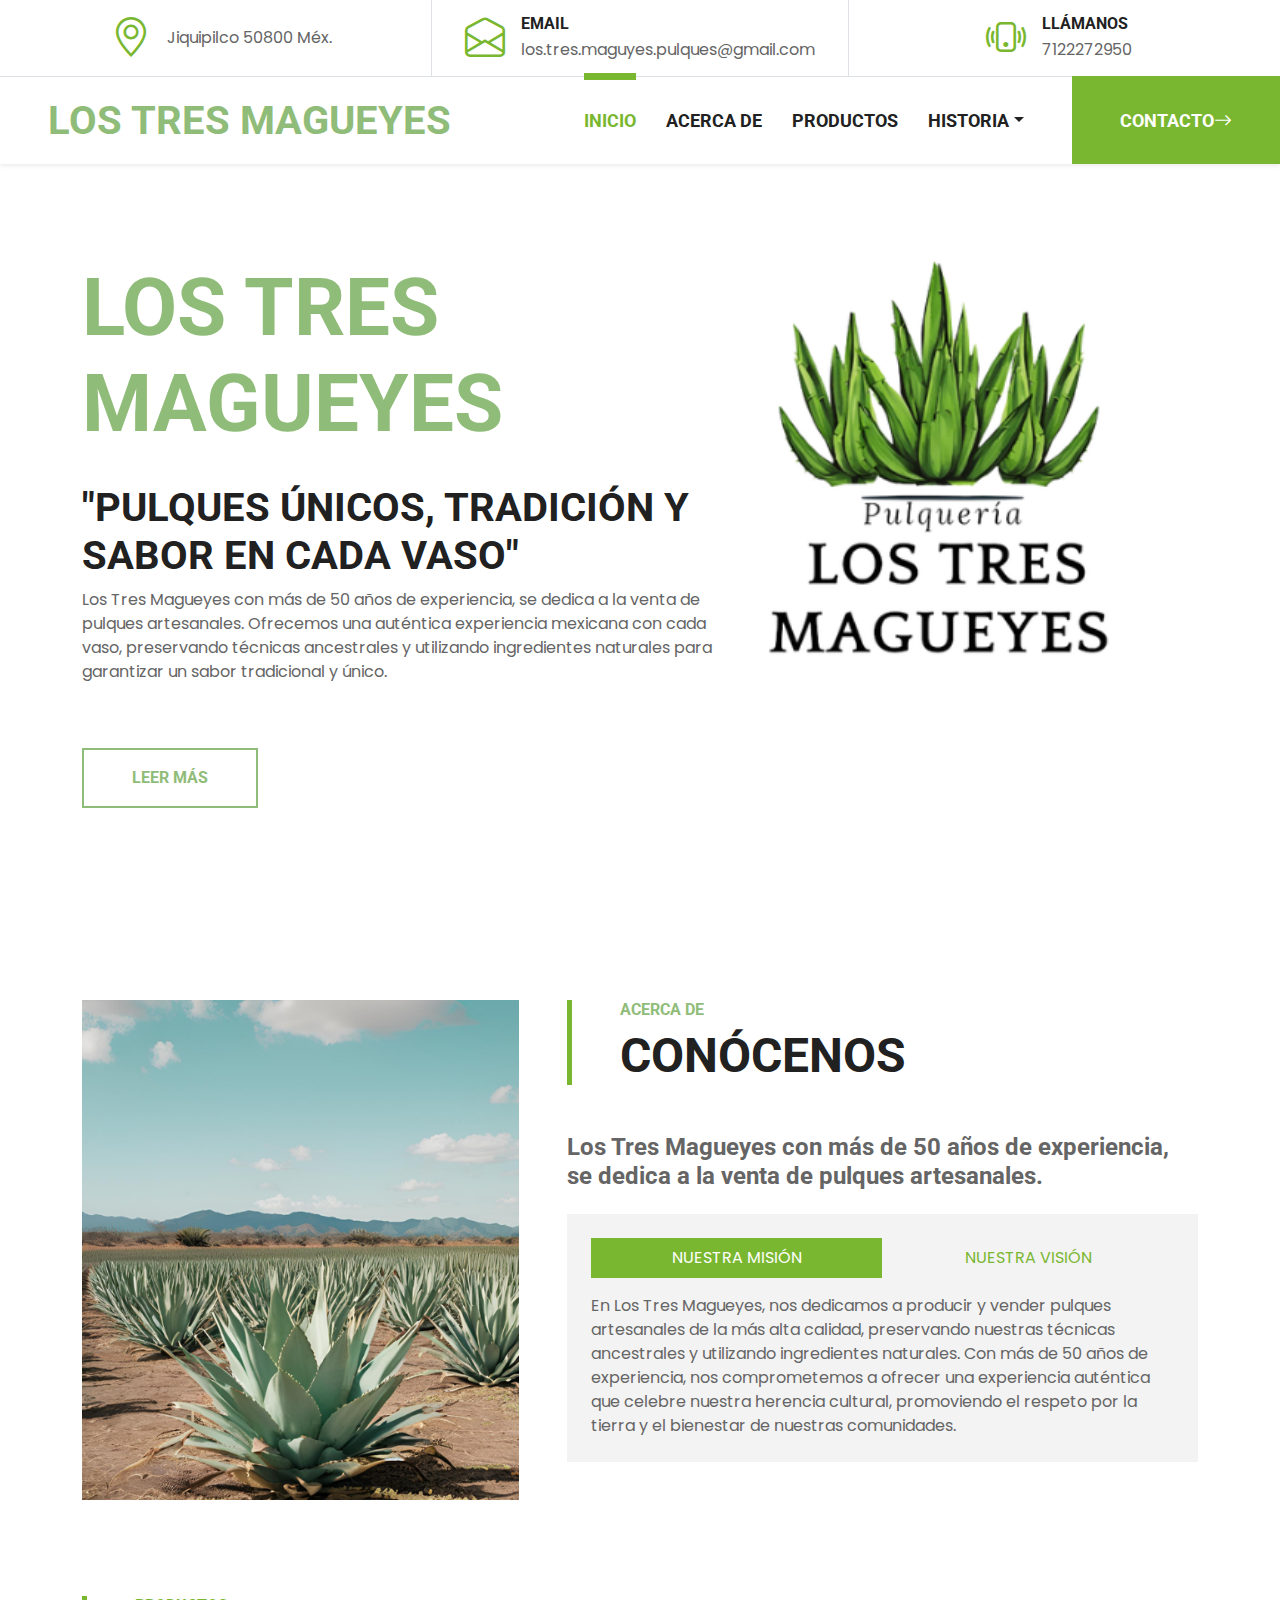
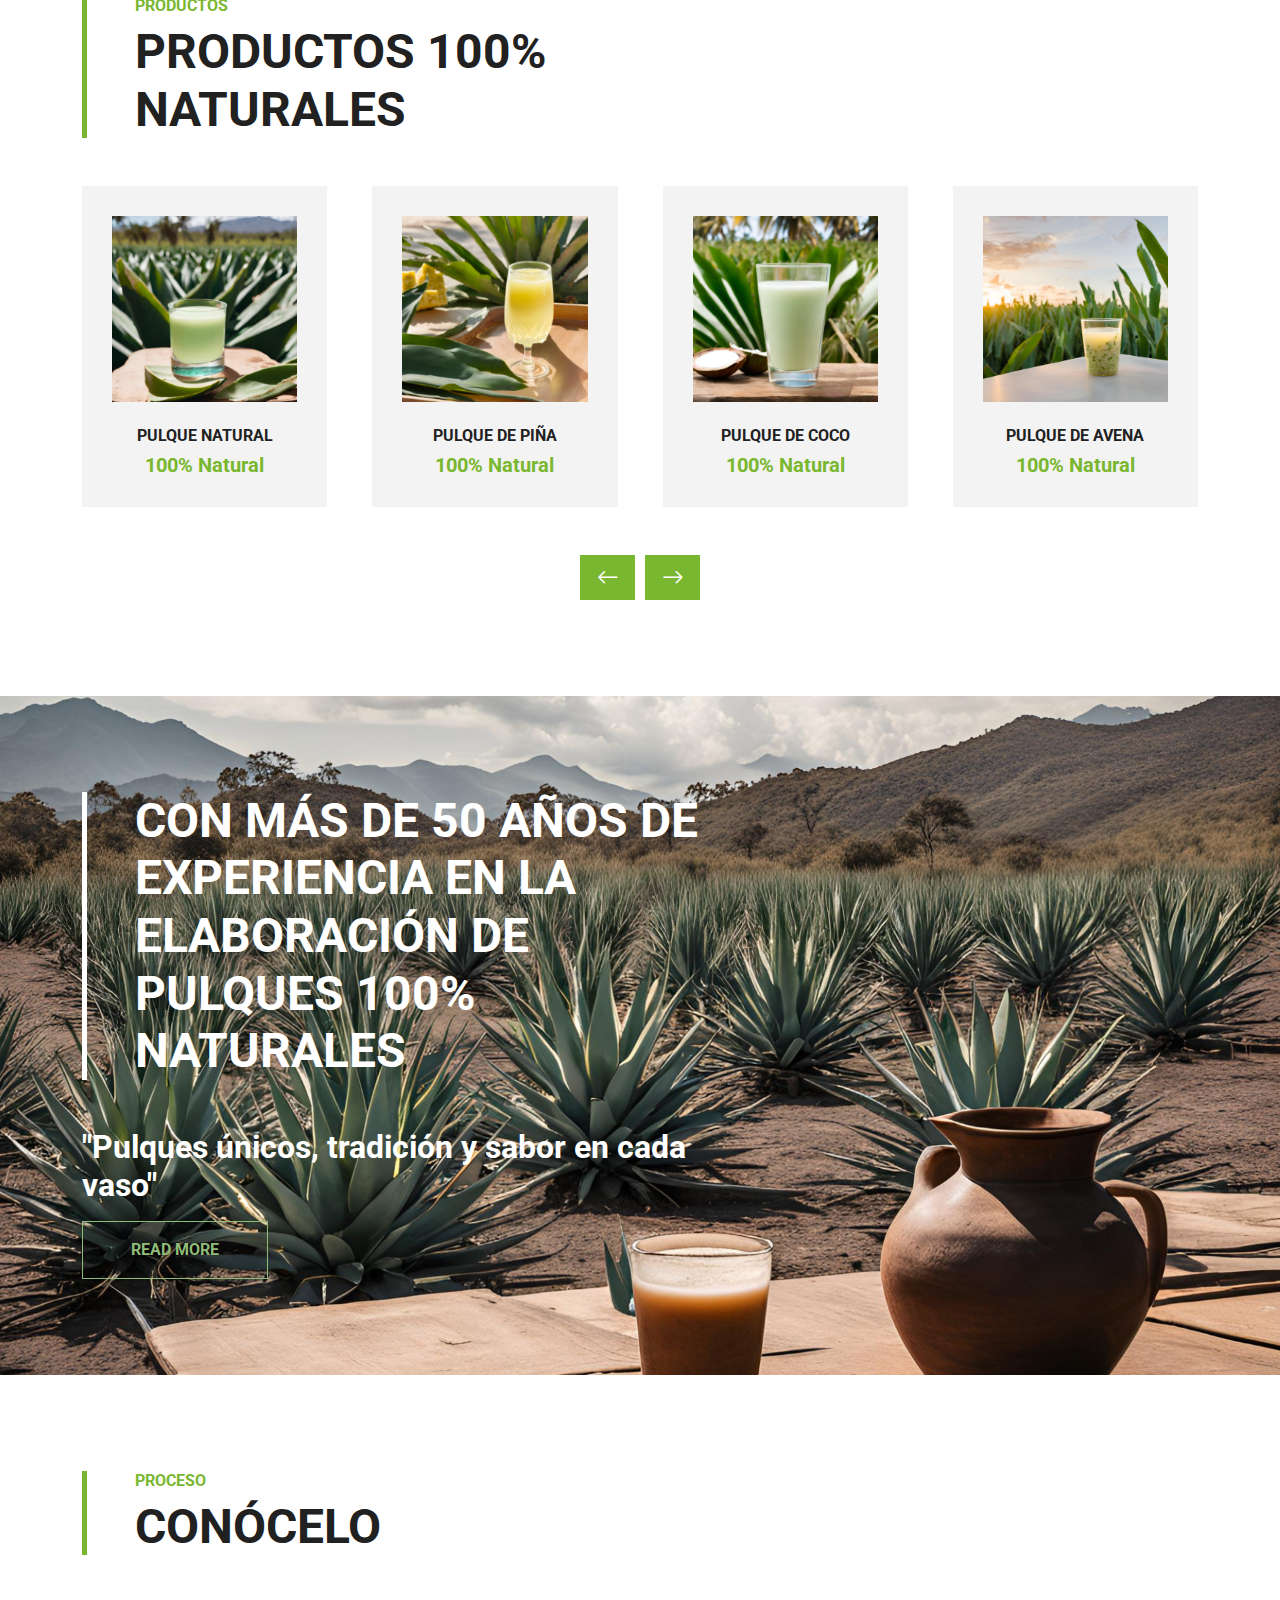
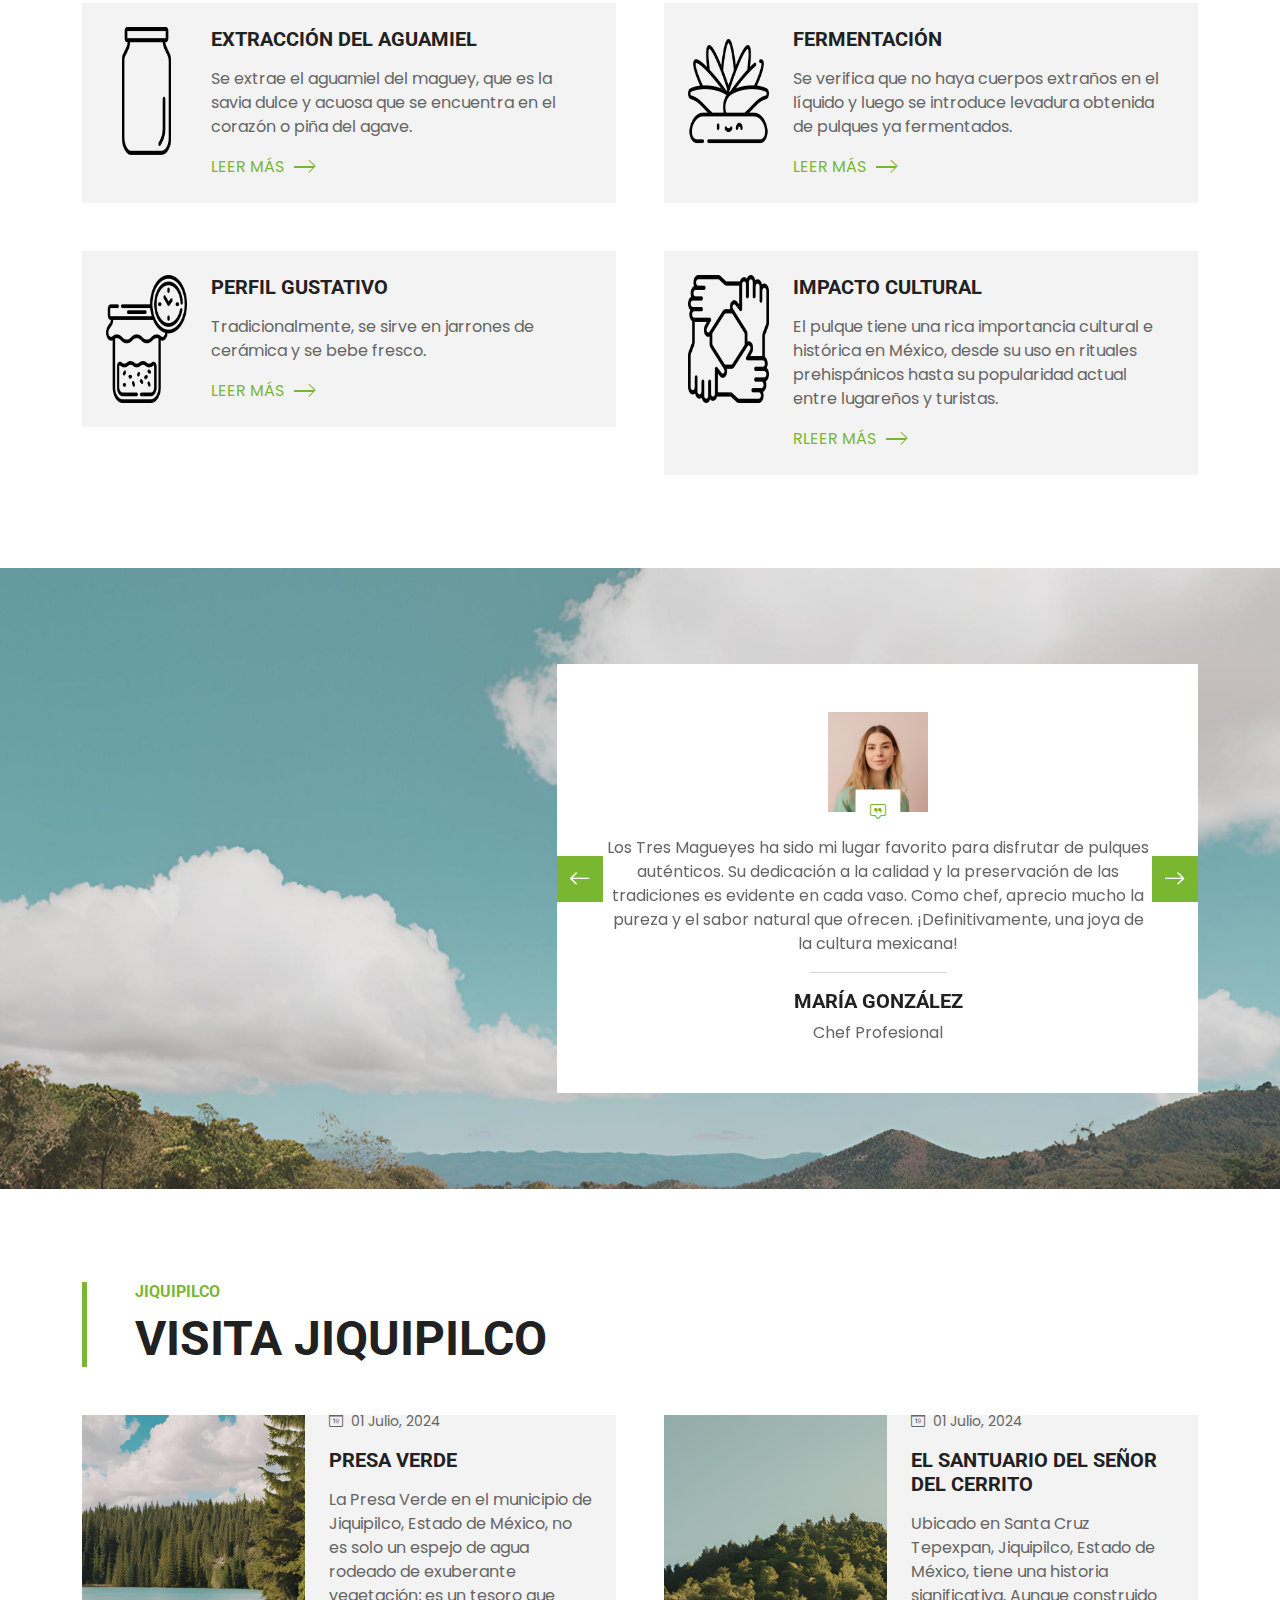
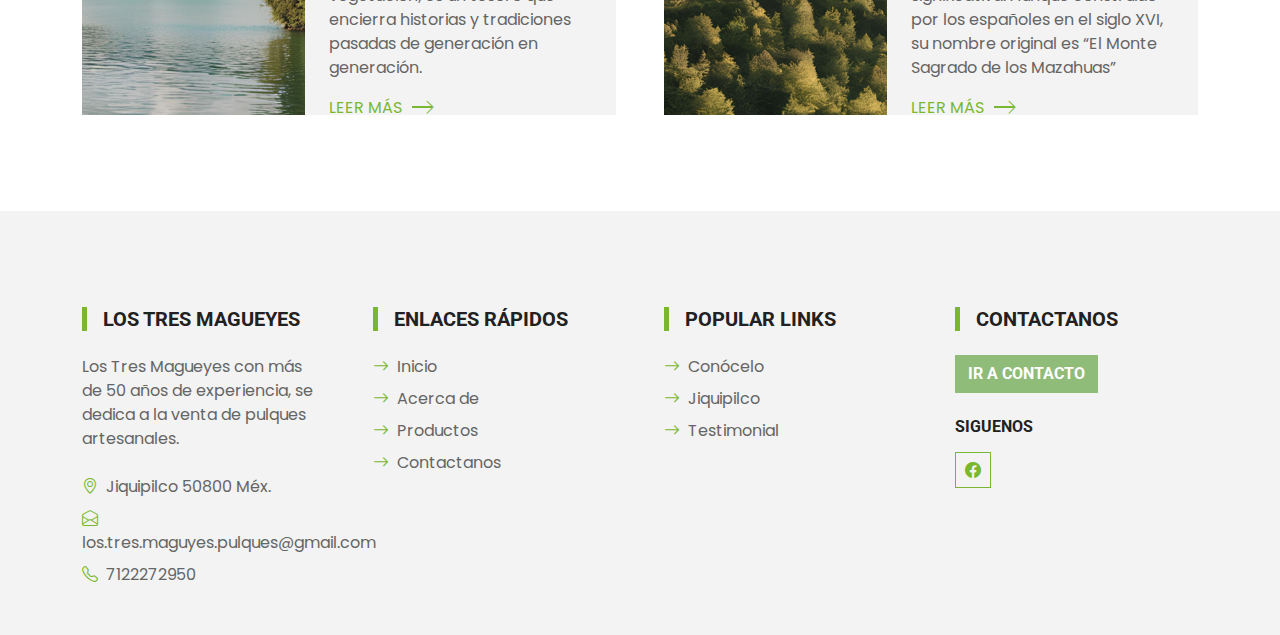
<file: index.html>
<!DOCTYPE html>
<html lang="en">

<head>
    <meta charset="utf-8">
    <title>Los tres Magueyes (Inicio)</title>
    <meta content="width=device-width, initial-scale=1.0" name="viewport">
    <meta content="Free HTML Templates" name="keywords">
    <meta content="Free HTML Templates" name="description">

    <!-- Favicon -->
    <link href="img/favicon.ico" rel="icon">

    <!-- Google Web Fonts -->
    <link rel="preconnect" href="https://fonts.gstatic.com">
    <link href="https://fonts.googleapis.com/css2?family=Poppins&family=Roboto:wght@700&display=swap" rel="stylesheet">

    <!-- Icon Font Stylesheet -->
    <link href="https://cdn.jsdelivr.net/npm/bootstrap-icons@1.4.1/font/bootstrap-icons.css" rel="stylesheet">
    <link href="lib/flaticon/font/flaticon.css" rel="stylesheet">

    <!-- Libraries Stylesheet -->
    <link href="lib/owlcarousel/assets/owl.carousel.min.css" rel="stylesheet">

    <!-- Customized Bootstrap Stylesheet -->
    <link href="css/bootstrap.min.css" rel="stylesheet">

    <!-- Template Stylesheet -->
    <link href="css/style.css" rel="stylesheet">
</head>

<body>
    <!-- Topbar Start -->
    <div class="container-fluid border-bottom d-none d-lg-block">
        <div class="row gx-0">
            <div class="col-lg-4 text-center py-2">
                <div class="d-inline-flex align-items-center">
                    <i class="bi bi-geo-alt fs-1 text-primary me-3"></i>
                    <div class="text-start">

                        <span>Jiquipilco 50800 Méx.</span>
                    </div>
                </div>
            </div>
            <div class="col-lg-4 text-center border-start border-end py-2">
                <div class="d-inline-flex align-items-center">
                    <i class="bi bi-envelope-open fs-1 text-primary me-3"></i>
                    <div class="text-start">
                        <h6 class="text-uppercase mb-1">Email</h6>
                        <span>los.tres.maguyes.pulques@gmail.com</span>
                    </div>
                </div>
            </div>
            <div class="col-lg-4 text-center py-2">
                <div class="d-inline-flex align-items-center">
                    <i class="bi bi-phone-vibrate fs-1 text-primary me-3"></i>
                    <div class="text-start">
                        <h6 class="text-uppercase mb-1">Llámanos</h6>
                        <span>7122272950</span>
                    </div>
                </div>
            </div>
        </div>
    </div>
    <!-- Topbar End -->


    <!-- Navbar Start -->
    <nav class="navbar navbar-expand-lg bg-white navbar-light shadow-sm py-3 py-lg-0 px-3 px-lg-0">
        <a href="index.html" class="navbar-brand ms-lg-5">
            <h1 class="m-0 text-uppercase text-verdecito">Los Tres Magueyes</h1>
        </a>
        <button class="navbar-toggler" type="button" data-bs-toggle="collapse" data-bs-target="#navbarCollapse">
            <span class="navbar-toggler-icon"></span>
        </button>
        <div class="collapse navbar-collapse" id="navbarCollapse">
            <div class="navbar-nav ms-auto p-4 p-lg-0">
                <a href="index.html" class="nav-item nav-link active">Inicio</a>
                <a href="about.html" class="nav-item nav-link">Acerca de</del></a>
                <a href="product.html" class="nav-item nav-link">Productos</a>
                <div class="nav-item dropdown">
                    <a href="#" class="nav-link dropdown-toggle" data-bs-toggle="dropdown">Historia</a>
                    <div class="dropdown-menu m-0">
                        <a href="blog.html" class="dropdown-item">Conócelo</a>
                        <a href="service.html" class="dropdown-item">Jiquipilco</a>
                        <a href="testimonial.html" class="dropdown-item">Testimonial</a>

                    </div>
                </div>
                <a href="contact.html"
                    class="nav-item nav-link nav-contact bg-primary text-white px-5 ms-lg-5 active ">Contacto<i
                        class="bi bi-arrow-right"></i></a>
            </div>
        </div>
    </nav>
    <!-- Navbar End -->


    <!-- Hero Start -->
    <div class="container-fluid bg-primary py-5 mb-5 hero-header">
        <div class="container py-5">
            <div class="row justify-content-start">
                <div class="col-lg-7 text-center text-lg-start">
                    <h1 class="display-1 text-uppercase text-verdecito mb-lg-6">Los Tres Magueyes</h1>
                    <br>
                    <h1 class="text-uppercase text-black mb-lg-6">"Pulques únicos, tradición y sabor en cada vaso"</h1>
                    <p class="fs-6 text-black mb-lg-6"> Los Tres Magueyes con más de 50 años de experiencia, se dedica a
                        la venta de
                        pulques artesanales. Ofrecemos una auténtica experiencia mexicana con cada vaso, preservando
                        técnicas ancestrales y utilizando ingredientes naturales para garantizar un sabor tradicional y
                        único.</p>
                    <div class="d-flex align-items-center justify-content-center justify-content-lg-start pt-5">
                        <a href="about.html" class="btn btn-outline-light border-2 py-md-3 px-md-5 me-5">leer más</a>

                    </div>
                </div>
            </div>
        </div>
    </div>
    <!-- Hero End -->


    <!-- Video Modal Start -->
    <div class="modal fade" id="videoModal" tabindex="-1" aria-labelledby="exampleModalLabel" aria-hidden="true">
        <div class="modal-dialog">
            <div class="modal-content rounded-0">
                <div class="modal-header">
                    <h5 class="modal-title" id="exampleModalLabel">Youtube Video</h5>
                    <button type="button" class="btn-close" data-bs-dismiss="modal" aria-label="Close"></button>
                </div>
                <div class="modal-body">
                    <!-- 16:9 aspect ratio -->
                    <div class="ratio ratio-16x9">
                        <iframe class="embed-responsive-item" src="" id="video" allowfullscreen
                            allowscriptaccess="always" allow="autoplay"></iframe>
                    </div>
                </div>
            </div>
        </div>
    </div>
    <!-- Video Modal End -->


    <!-- About Start -->
    <div class="container-fluid py-5">
        <div class="container">
            <div class="row gx-5">
                <div class="col-lg-5 mb-5 mb-lg-0" style="min-height: 500px;">
                    <div class="position-relative h-100">
                        <img class="position-absolute w-100 h-100 rounded" src="img/imagen hacerca de.png"
                            style="object-fit: cover;">
                    </div>
                </div>
                <div class="col-lg-7">
                    <div class="border-start border-5 border-primary ps-5 mb-5">
                        <h6 class="text-verdecito text-uppercase">Acerca de</h6>
                        <h1 class="display-5 text-uppercase mb-0">Conócenos</h1>
                    </div>
                    <h4 class="text-body mb-4"> Los Tres Magueyes con más de 50 años de experiencia, se dedica a
                        la venta de
                        pulques artesanales.</h4>
                    <div class="bg-light p-4">
                        <ul class="nav nav-pills justify-content-between mb-3" id="pills-tab" role="tablist">
                            <li class="nav-item w-50" role="presentation">
                                <button class="nav-link text-uppercase w-100 active" id="pills-1-tab"
                                    data-bs-toggle="pill" data-bs-target="#pills-1" type="button" role="tab"
                                    aria-controls="pills-1" aria-selected="true">Nuestra misión</button>
                            </li>
                            <li class="nav-item w-50" role="presentation">
                                <button class="nav-link text-uppercase w-100" id="pills-2-tab" data-bs-toggle="pill"
                                    data-bs-target="#pills-2" type="button" role="tab" aria-controls="pills-2"
                                    aria-selected="false">Nuestra visión</button>
                            </li>
                        </ul>
                        <div class="tab-content" id="pills-tabContent">
                            <div class="tab-pane fade show active" id="pills-1" role="tabpanel"
                                aria-labelledby="pills-1-tab">
                                <p class="mb-0">En Los Tres Magueyes, nos dedicamos a producir y vender pulques
                                    artesanales de la más alta calidad, preservando nuestras técnicas ancestrales y
                                    utilizando ingredientes naturales. Con más de 50 años de experiencia, nos
                                    comprometemos a ofrecer una experiencia auténtica que celebre nuestra herencia
                                    cultural, promoviendo el respeto por la tierra y el bienestar de nuestras
                                    comunidades.
                                </p>
                            </div>
                            <div class="tab-pane fade" id="pills-2" role="tabpanel" aria-labelledby="pills-2-tab">
                                <p class="mb-0">Ser reconocidos como líderes en la producción y venta de pulques
                                    artesanales, llevando la tradición y el sabor auténtico de México a nivel global,
                                    mientras promovemos la sostenibilidad y el desarrollo de nuestras comunidades.
                                </p>
                            </div>
                        </div>
                    </div>
                </div>
            </div>
        </div>
    </div>
    <!-- About End -->




    <!-- Products Start -->
    <div class="container-fluid py-5">
        <div class="container">
            <div class="border-start border-5 border-primary ps-5 mb-5" style="max-width: 600px;">
                <h6 class="text-primary text-uppercase">Productos</h6>
                <h1 class="display-5 text-uppercase mb-0">Productos 100% Naturales</h1>
            </div>
            <div class="owl-carousel product-carousel">
                <div class="pb-5">
                    <div class="product-item position-relative bg-light d-flex flex-column text-center">
                        <img class="img-fluid mb-4" src="img/natural.png" alt="">
                        <h6 class="text-uppercase">Pulque Natural</h6>
                        <h5 class="text-primary mb-0">100% Natural</h5>
                        <div class="btn-action d-flex justify-content-center">
                            <a class="btn btn-primary py-2 px-3" href="product.html#1">
                                <i class="bi bi-eye"></i>
                            </a>
                        </div>
                        
                    </div>
                </div>
                <div class="pb-5">
                    <div class="product-item position-relative bg-light d-flex flex-column text-center">
                        <img class="img-fluid mb-4" src="img/piña.png" alt="">
                        <h6 class="text-uppercase">Pulque de Piña</h6>
                        <h5 class="text-primary mb-0">100% Natural</h5>
                        <div class="btn-action d-flex justify-content-center">
                            <a class="btn btn-primary py-2 px-3" href="product.html#2">
                                <i class="bi bi-eye"></i>
                            </a>
                        </div>
                    </div>
                </div>
                <div class="pb-5">
                    <div class="product-item position-relative bg-light d-flex flex-column text-center">
                        <img class="img-fluid mb-4" src="img/coco.png" alt="">
                        <h6 class="text-uppercase">Pulque de Coco</h6>
                        <h5 class="text-primary mb-0">100% Natural</h5>
                        <div class="btn-action d-flex justify-content-center">
                            <a class="btn btn-primary py-2 px-3" href="product.html#3">
                                <i class="bi bi-eye"></i>
                            </a>
                        </div>
                    </div>
                </div>
                <div class="pb-5">
                    <div class="product-item position-relative bg-light d-flex flex-column text-center">
                        <img class="img-fluid mb-4" src="img/avena.png" alt="">
                        <h6 class="text-uppercase">Pulque de Avena</h6>
                        <h5 class="text-primary mb-0">100% Natural</h5>
                        <div class="btn-action d-flex justify-content-center">
                            <a class="btn btn-primary py-2 px-3" href="product.html#4">
                                <i class="bi bi-eye"></i>
                            </a>
                        </div>
                    </div>
                </div>
                <div class="pb-5">
                    <div class="product-item position-relative bg-light d-flex flex-column text-center">
                        <img class="img-fluid mb-4" src="img/fresa.png" alt="">
                        <h6 class="text-uppercase">Pulque de Fresa</h6>
                        <h5 class="text-primary mb-0">100% Natural</h5>
                        <div class="btn-action d-flex justify-content-center">
                            <a class="btn btn-primary py-2 px-3" href="product.html#5">
                                <i class="bi bi-eye"></i>
                            </a>
                        </div>
                    </div>
                </div>
            </div>
        </div>
    </div>
    <!-- Products End -->


    <!-- Offer Start -->
    <div class="container-fluid bg-offer my-5 py-5">
        <div class="container py-5">
            <div class="row gx-5 justify-content-start">
                <div class="col-lg-7">
                    <div class="border-start border-5 border-white ps-5 mb-5">

                        <h1 class="display-5 text-uppercase text-white mb-0">Con más de 50 años de experiencia en la
                            elaboración de pulques 100% naturales</h1>
                    </div>
                    <p class="text-white mb-4">
                        <stromg>
                            <h2 class="text-white">
                                "Pulques únicos, tradición y sabor en cada vaso"
                            </h2>

                        </stromg>
                    </p>

                    <a href="" class="btn btn-outline-light py-md-3 px-md-5">Read More</a>
                </div>
            </div>
        </div>
    </div>
    <!-- Offer End -->





    <!-- Services Start -->
    <div class="container-fluid py-5">
        <div class="container">
            <div class="border-start border-5 border-primary ps-5 mb-5" style="max-width: 600px;">
                <h6 class="text-primary text-uppercase">Proceso</h6>
                <h1 class="display-5 text-uppercase mb-0">Conócelo</h1>
            </div>
            <div class="row g-5">
                <div class="col-md-6">
                    <div class="service-item bg-light d-flex p-4">
                        <img src="img/jar.png" alt="Imagen de Extracción del Aguamiel" width="81" height="128"
                            class="me-4">
                        <div>
                            <h5 class="text-uppercase mb-3">Extracción del Aguamiel</h5>
                            <p>Se extrae el aguamiel del maguey, que es la savia dulce y acuosa que se encuentra en el
                                corazón o piña del agave.</p>
                            <a class="text-primary text-uppercase" href="blog.html">Leer más<i
                                    class="bi bi-chevron-right"></i></a>
                        </div>
                    </div>

                </div>
                <div class="col-md-6">
                    <div class="service-item bg-light d-flex p-4">
                        <img src="img/maguey(1).png" alt="Imagen de Extracción del Aguamiel" width="81" height="128"
                            class="me-4">
                        <div>
                            <h5 class="text-uppercase mb-3">Fermentación</h5>
                            <p>Se verifica que no haya cuerpos extraños en el líquido y luego se introduce levadura
                                obtenida de pulques ya fermentados.</p>
                            <a class="text-primary text-uppercase" href="blog.html">Leer más<i
                                    class="bi bi-chevron-right"></i></a>
                        </div>
                    </div>
                </div>
                <div class="col-md-6">
                    <div class="service-item bg-light d-flex p-4">
                        <img src="img/fermentation.png" alt="Imagen de Extracción del Aguamiel" width="81" height="128"
                            class="me-4">
                        <div>
                            <h5 class="text-uppercase mb-3">Perfil Gustativo</h5>
                            <p>Tradicionalmente, se sirve en jarrones de cerámica y se bebe fresco.</p>
                            <a class="text-primary text-uppercase" href="blog.html">Leer más<i
                                    class="bi bi-chevron-right"></i></a>
                        </div>
                    </div>
                </div>
                <div class="col-md-6">
                    <div class="service-item bg-light d-flex p-4">
                        <img src="img/teamwork.png" alt="Imagen de Extracción del Aguamiel" width="81" height="128"
                            class="me-4">
                        <div>
                            <h5 class="text-uppercase mb-3">Impacto Cultural</h5>
                            <p>El pulque tiene una rica importancia cultural e histórica en México, desde su uso en
                                rituales prehispánicos hasta su popularidad actual entre lugareños y turistas.</p>
                            <a class="text-primary text-uppercase" href="blog.html">RLeer más<i
                                    class="bi bi-chevron-right"></i></a>
                        </div>
                    </div>
                </div>

            </div>
        </div>
    </div>
    <!-- Services End -->

    <!-- Testimonial Start -->
    <div class="container-fluid bg-testimonial py-5" style="margin: 45px 0;">
        <div class="container py-5">
            <div class="row justify-content-end">
                <div class="col-lg-7">
                    <div class="owl-carousel testimonial-carousel bg-white p-5">
                        <div class="testimonial-item text-center">
                            <div class="position-relative mb-4">
                                <img class="img-fluid mx-auto" src="img/tes3.png" alt="">
                                <div class="position-absolute top-100 start-50 translate-middle d-flex align-items-center justify-content-center bg-white"
                                    style="width: 45px; height: 45px;">
                                    <i class="bi bi-chat-square-quote text-primary"></i>
                                </div>
                            </div>
                            <p>Los Tres Magueyes ha sido mi lugar favorito para disfrutar de pulques auténticos. Su
                                dedicación a la calidad y la preservación de las tradiciones es evidente en cada vaso.
                                Como chef, aprecio mucho la pureza y el sabor natural que ofrecen. ¡Definitivamente, una
                                joya de la cultura mexicana!</p>
                            <hr class="w-25 mx-auto">
                            <h5 class="text-uppercase">María González</h5>
                            <span>Chef Profesional</span>
                        </div>
                        <div class="testimonial-item text-center">
                            <div class="position-relative mb-4">
                                <img class="img-fluid mx-auto" src="img/user.jpg" alt="">
                                <div class="position-absolute top-100 start-50 translate-middle d-flex align-items-center justify-content-center bg-white"
                                    style="width: 45px; height: 45px;">
                                    <i class="bi bi-chat-square-quote text-primary"></i>
                                </div>
                            </div>
                            <p>Visitar Los Tres Magueyes es como hacer un viaje en el tiempo. Su compromiso con las
                                técnicas ancestrales y la autenticidad del pulque es impresionante. La pasión y el
                                conocimiento que tienen sobre esta bebida tradicional son inigualables. Los Tres
                                Magueyes es más que una pulquería; es un legado vivo de nuestra historia.</p>
                            <hr class="w-25 mx-auto">
                            <h5 class="text-uppercase">Carlos Ramírez</h5>
                            <span>Historiador</span>
                        </div>

                        <div class="testimonial-item text-center">
                            <div class="position-relative mb-4">
                                <img class="img-fluid mx-auto" src="img/marisol.png" alt="">
                                <div class="position-absolute top-100 start-50 translate-middle d-flex align-items-center justify-content-center bg-white"
                                    style="width: 45px; height: 45px;">
                                    <i class="bi bi-chat-square-quote text-primary"></i>
                                </div>
                            </div>
                            <p>Los Tres Magueyes se ha convertido en mi lugar de referencia para llevar a mis clientes
                                internacionales. La calidad del pulque es excepcional, y la experiencia completa es un
                                verdadero reflejo de la riqueza cultural de México. Siempre recibo elogios por llevar a
                                la gente a este lugar tan especial.</p>
                            <hr class="w-25 mx-auto">
                            <h5 class="text-uppercase">Ana López</h5>
                            <span>Empresaria</span>
                        </div>
                    </div>
                </div>
            </div>
        </div>
    </div>
    <!-- Testimonial End -->


    <!-- Blog Start -->
    <div class="container-fluid py-5">
        <div class="container">
            <div class="border-start border-5 border-primary ps-5 mb-5" style="max-width: 600px;">
                <h6 class="text-primary text-uppercase">Jiquipilco</h6>
                <h1 class="display-5 text-uppercase mb-0">Visita Jiquipilco</h1>
            </div>
            <div class="row g-5">
                <div class="col-lg-6">
                    <div class="blog-item">
                        <div class="row g-0 bg-light overflow-hidden">
                            <div class="col-12 col-sm-5 h-100">
                                <img class="img-fluid h-100" src="img/presa verde.png" style="object-fit: cover;">
                            </div>
                            <div class="col-12 col-sm-7 h-100 d-flex flex-column justify-content-center">
                                <div class="p-4">
                                    <div class="d-flex mb-3">

                                        <small><i class="bi bi-calendar-date me-2"></i>01 Julio, 2024</small>
                                    </div>
                                    <h5 class="text-uppercase mb-3">Presa Verde</h5>
                                    <p>La Presa Verde en el municipio de Jiquipilco, Estado de México, no es solo un
                                        espejo de agua rodeado de exuberante vegetación; es un tesoro que encierra
                                        historias y tradiciones pasadas de generación en generación.</p>
                                    <a class="text-primary text-uppercase" href="service.html">Leer Más<i
                                            class="bi bi-chevron-right"></i></a>
                                </div>
                            </div>
                        </div>
                    </div>
                </div>
                <div class="col-lg-6">
                    <div class="blog-item">
                        <div class="row g-0 bg-light overflow-hidden">
                            <div class="col-12 col-sm-5 h-100">
                                <img class="img-fluid h-100" src="img/iglesia .png" style="object-fit: cover;">
                            </div>
                            <div class="col-12 col-sm-7 h-100 d-flex flex-column justify-content-center">
                                <div class="p-4">
                                    <div class="d-flex mb-3">

                                        <small><i class="bi bi-calendar-date me-2"></i>01 Julio, 2024</small>
                                    </div>
                                    <h5 class="text-uppercase mb-3">El Santuario del Señor del Cerrito</h5>
                                    <p>Ubicado en Santa Cruz Tepexpan, Jiquipilco,
                                        Estado de México, tiene una historia significativa. Aunque construido por
                                        los españoles en el siglo XVI, su nombre original es “El Monte Sagrado de los
                                        Mazahuas”</p>
                                    <a class="text-primary text-uppercase" href="service.html">Leer Más<i
                                            class="bi bi-chevron-right"></i></a>
                                </div>
                            </div>
                        </div>
                    </div>
                </div>
            </div>
        </div>
    </div>
    <!-- Blog End -->


    <!-- Footer Start -->
    <div class="container-fluid bg-light mt-5 py-5">
        <div class="container pt-5">
            <div class="row g-5">
                <div class="col-lg-3 col-md-6">
                    <h5 class="text-uppercase border-start border-5 border-primary ps-3 mb-4">
                        Los Tres Magueyes
                    </h5>
                    <p class="mb-4">Los Tres Magueyes con más de 50 años de experiencia, se dedica a la venta de pulques
                        artesanales.</p>
                    <p class="mb-2"><i class="bi bi-geo-alt text-primary me-2"></i>Jiquipilco 50800 Méx.</p>
                    <p class="mb-2"><i class="bi bi-envelope-open text-primary me-2"></i>los.tres.maguyes.pulques@gmail.com</p>
                    <p class="mb-0"><i class="bi bi-telephone text-primary me-2"></i>7122272950</p>
                </div>
                <div class="col-lg-3 col-md-6">
                    <h5 class="text-uppercase border-start border-5 border-primary ps-3 mb-4">Enlaces rápidos</h5>
                    <div class="d-flex flex-column justify-content-start">
                        <a class="text-body mb-2" href="index.html"><i
                                class="bi bi-arrow-right text-primary me-2"></i>Inicio</a>
                        <a class="text-body mb-2" href="about.html"><i
                                class="bi bi-arrow-right text-primary me-2"></i>Acerca de
                        </a>
                        <a class="text-body mb-2" href="product.html"><i
                                class="bi bi-arrow-right text-primary me-2"></i>Productos</a>

                        <a class="text-body" href="contact.html"><i
                                class="bi bi-arrow-right text-primary me-2"></i>Contactanos</a>
                    </div>
                </div>
                <div class="col-lg-3 col-md-6">
                    <h5 class="text-uppercase border-start border-5 border-primary ps-3 mb-4">Popular Links</h5>
                    <div class="d-flex flex-column justify-content-start">
                        <a class="text-body mb-2" href="blog.html"><i
                                class="bi bi-arrow-right text-primary me-2"></i>Conócelo</a>
                        <a class="text-body mb-2" href="service.html"><i
                                class="bi bi-arrow-right text-primary me-2"></i>Jiquipilco</a>
                        <a class="text-body mb-2" href="testimonial.html"><i
                                class="bi bi-arrow-right text-primary me-2"></i>Testimonial</a>
                    </div>
                </div>
                <div class="col-lg-3 col-md-6">
                    <h5 class="text-uppercase border-start border-5 border-primary ps-3 mb-4">Contactanos</h5>
                    <form action="">
                        <div class="input-group">
                            <a class="btn btn-primary" href="contact.html">Ir a Contacto</a>
                        </div>

                    </form>
                    <h6 class="text-uppercase mt-4 mb-3">Siguenos</h6>
                    <div class="d-flex">

                        <a class="btn btn-outline-primary btn-square me-2" href="https://www.facebook.com/profile.php?id=61562495363631"><i class="bi bi-facebook"></i></a>

                    </div>
                </div>

            </div>
        </div>
    </div>

    <!-- Footer End -->


    <!-- Back to Top -->
    <a href="#" class="btn btn-primary py-3 fs-4 back-to-top"><i class="bi bi-arrow-up"></i></a>


    <!-- JavaScript Libraries -->
    <script src="https://code.jquery.com/jquery-3.4.1.min.js"></script>
    <script src="https://cdn.jsdelivr.net/npm/bootstrap@5.0.0/dist/js/bootstrap.bundle.min.js"></script>
    <script src="lib/easing/easing.min.js"></script>
    <script src="lib/waypoints/waypoints.min.js"></script>
    <script src="lib/owlcarousel/owl.carousel.min.js"></script>

    <!-- Template Javascript -->
    <script src="js/main.js"></script>
</body>

</html>
</file>
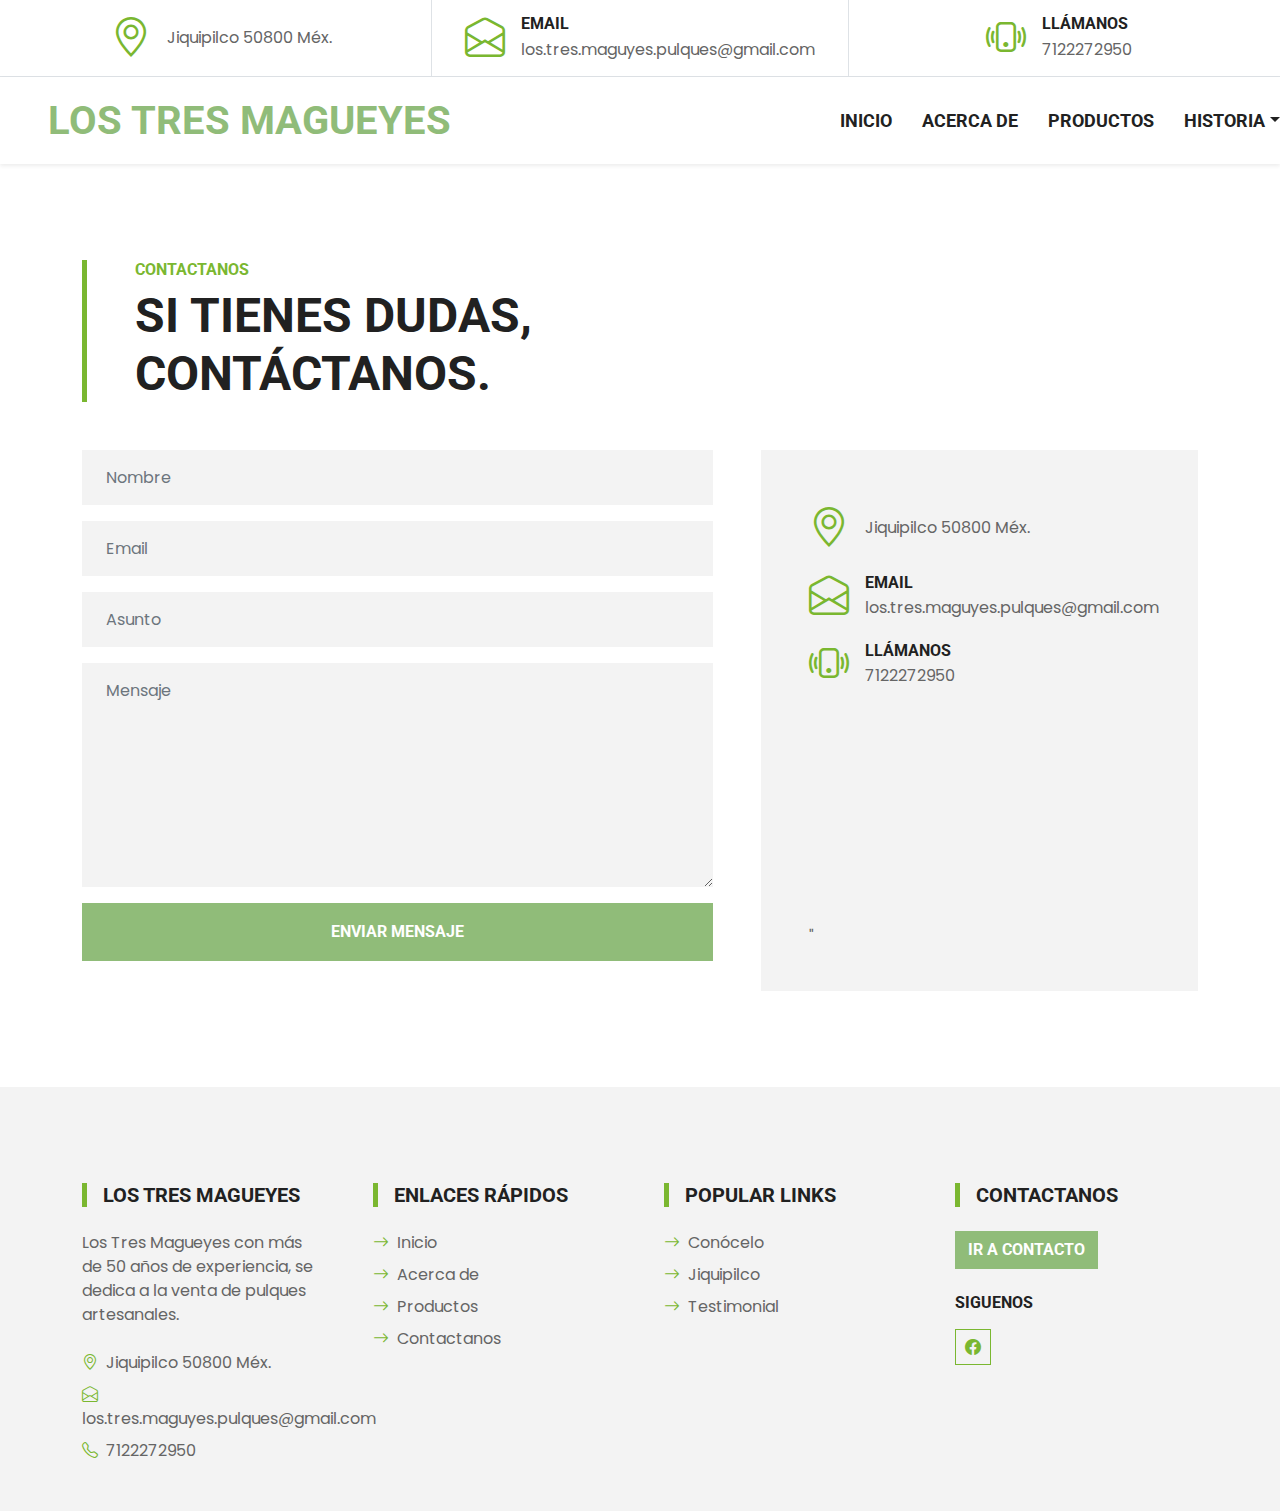
<file: contact.html>
<!DOCTYPE html>
<html lang="en">

<head>
    <meta charset="utf-8">
   
    <title>Los tres Magueyes (Contacto)</title>
    <meta content="width=device-width, initial-scale=1.0" name="viewport">
    <meta content="Free HTML Templates" name="keywords">
    <meta content="Free HTML Templates" name="description">

    <!-- Favicon -->
    <link href="img/favicon.ico" rel="icon">

    <!-- Google Web Fonts -->
    <link rel="preconnect" href="https://fonts.gstatic.com">
    <link href="https://fonts.googleapis.com/css2?family=Poppins&family=Roboto:wght@700&display=swap" rel="stylesheet">  

    <!-- Icon Font Stylesheet -->
    <link href="https://cdn.jsdelivr.net/npm/bootstrap-icons@1.4.1/font/bootstrap-icons.css" rel="stylesheet">
    <link href="lib/flaticon/font/flaticon.css" rel="stylesheet">

    <!-- Libraries Stylesheet -->
    <link href="lib/owlcarousel/assets/owl.carousel.min.css" rel="stylesheet">

    <!-- Customized Bootstrap Stylesheet -->
    <link href="css/bootstrap.min.css" rel="stylesheet">

    <!-- Template Stylesheet -->
    <link href="css/style.css" rel="stylesheet">
</head>

<body>
    <!-- Topbar Start -->
    <div class="container-fluid border-bottom d-none d-lg-block">
        <div class="row gx-0">
            <div class="col-lg-4 text-center py-2">
                <div class="d-inline-flex align-items-center">
                    <i class="bi bi-geo-alt fs-1 text-primary me-3"></i>
                    <div class="text-start">
               
                        <span>Jiquipilco 50800 Méx.</span>
                    </div>
                </div>
            </div>
            <div class="col-lg-4 text-center border-start border-end py-2">
                <div class="d-inline-flex align-items-center">
                    <i class="bi bi-envelope-open fs-1 text-primary me-3"></i>
                    <div class="text-start">
                        <h6 class="text-uppercase mb-1">Email</h6>
                        <span>los.tres.maguyes.pulques@gmail.com</span>
                    </div>
                </div>
            </div>
            <div class="col-lg-4 text-center py-2">
                <div class="d-inline-flex align-items-center">
                    <i class="bi bi-phone-vibrate fs-1 text-primary me-3"></i>
                    <div class="text-start">
                        <h6 class="text-uppercase mb-1">Llámanos</h6>
                        <span>7122272950</span>
                    </div>
                </div>
            </div>
        </div>
    </div>
    <!-- Topbar End -->


    <!-- Navbar Start -->
    <nav class="navbar navbar-expand-lg bg-white navbar-light shadow-sm py-3 py-lg-0 px-3 px-lg-0 mb-5">
        <a href="index.html" class="navbar-brand ms-lg-5">
            <h1 class="m-0 text-uppercase text-verdecito">Los Tres Magueyes</h1>
        </a>
        <button class="navbar-toggler" type="button" data-bs-toggle="collapse" data-bs-target="#navbarCollapse">
            <span class="navbar-toggler-icon"></span>
        </button>
        <div class="collapse navbar-collapse" id="navbarCollapse">
            <div class="navbar-nav ms-auto py-0">
                <a href="index.html" class="nav-item nav-link ">Inicio</a>
                <a href="about.html" class="nav-item nav-link ">Acerca de</del></a>
                <a href="product.html" class="nav-item nav-link">Productos</a>
                <div class="nav-item dropdown">
                    <a href="#" class="nav-link dropdown-toggle" data-bs-toggle="dropdown">Historia</a>
                    <div class="dropdown-menu m-0">
                        <a href="blog.html" class="dropdown-item">Conócelo</a>
                        <a href="service.html" class="dropdown-item">Jiquipilco</a>
                        <a href="testimonial.html" class="dropdown-item">Testimonial</a>

                    </div>
                </div>
             
            </div>
        </div>
    </nav>
    <!-- Navbar End -->

    <!-- Contact Start -->
    <div class="container-fluid pt-5">
        <div class="container">
            <div class="border-start border-5 border-primary ps-5 mb-5" style="max-width: 600px;">
                <h6 class="text-primary text-uppercase">Contactanos</h6>
                <h1 class="display-5 text-uppercase mb-0">Si tienes dudas, contáctanos.</h1>
            </div>
            <div class="row g-5">
                <div class="col-lg-7">
                    <form action="https://formspree.io/f/xgvwveov" method="POST" id="myForm">
                        <div class="row g-3">
                            <div class="col-12">
                                <input type="text" class="form-control bg-light border-0 px-4" name="name" placeholder="Nombre" style="height: 55px;" required>
                            </div>
                            <div class="col-12">
                                <input type="email" class="form-control bg-light border-0 px-4" name="email" placeholder="Email" style="height: 55px;" required>
                            </div>
                            <div class="col-12">
                                <input type="text" class="form-control bg-light border-0 px-4" name="subject" placeholder="Asunto" style="height: 55px;" required>
                            </div>
                            <div class="col-12">
                                <textarea class="form-control bg-light border-0 px-4 py-3" rows="8" name="message" placeholder="Mensaje" required></textarea>
                            </div>
                            <div class="col-12">
                                <button class="btn btn-primary w-100 py-3" type="submit">Enviar Mensaje</button>
                            </div>
                        </div>
                    </form>
                    <script>
                        document.getElementById('myForm').addEventListener('submit', function(event) {
                            event.preventDefault(); // Previene el comportamiento predeterminado del formulario
                            const form = this;
                            setTimeout(function() {
                                form.submit(); // Envía el formulario manualmente después del retardo
                                form.reset(); // Restablece el formulario después del envío
                            }, 1000);
                        });
                    </script>
                </div>
                
                
                <div class="col-lg-5">
                    <div class="bg-light mb-5 p-5">
                        <div class="d-flex align-items-center mb-2">
                            <i class="bi bi-geo-alt fs-1 text-primary me-3"></i>
                            <div class="text-start">
                             
                                <span>Jiquipilco 50800 Méx.</span>
                            </div>
                        </div>
                        <div class="d-flex align-items-center mb-2">
                            <i class="bi bi-envelope-open fs-1 text-primary me-3"></i>
                            <div class="text-start">
                                <h6 class="text-uppercase mb-1">Email</h6>
                                <span>los.tres.maguyes.pulques@gmail.com</span>
                            </div>
                        </div>
                        <div class="d-flex align-items-center mb-4">
                            <i class="bi bi-phone-vibrate fs-1 text-primary me-3"></i>
                            <div class="text-start">
                                <h6 class="text-uppercase mb-1">Llámanos</h6>
                                <span>7122272950</span>
                            </div>
                        </div>
                          <!-- Google Map Start -->
    <div class="container-xxl px-0 wow fadeIn" data-wow-delay="0.1s" style="margin-bottom: -6px;">
        <iframe class="w-100" style="height: 200px;"
            src="https://www.google.com/maps/embed?pb=!1m18!1m12!1m3!1d3759.625506377548!2d-99.6076901!3d19.557685099999997!2m3!1f0!2f0!3f0!3m2!1i1024!2i768!4f13.1!3m3!1m2!1s0x85d26d55b12cd497%3A0x2f82eaf4e6d41564!2sParroquia%20de%20San%20Juan%20Bautista!5e0!3m2!1ses-419!2smx!4v1719590107853!5m2!1ses-419!2smx"
            width="600" height="450" style="border:0;" allowfullscreen="" loading="lazy"
            referrerpolicy="no-referrer-when-downgrade"></iframe>"

    </div>
    <!-- Google Map End -->
                    </div>
                </div>
            </div>
        </div>
    </div>
    <!-- Contact End -->


    <!-- Footer Start -->
    <div class="container-fluid bg-light mt-5 py-5">
        <div class="container pt-5">
            <div class="row g-5">
                <div class="col-lg-3 col-md-6">
                    <h5 class="text-uppercase border-start border-5 border-primary ps-3 mb-4">
                        Los Tres Magueyes
                    </h5>
                    <p class="mb-4">Los Tres Magueyes con más de 50 años de experiencia, se dedica a la venta de pulques
                        artesanales.</p>
                    <p class="mb-2"><i class="bi bi-geo-alt text-primary me-2"></i>Jiquipilco 50800 Méx.</p>
                    <p class="mb-2"><i class="bi bi-envelope-open text-primary me-2"></i>los.tres.maguyes.pulques@gmail.com</p>
                    <p class="mb-0"><i class="bi bi-telephone text-primary me-2"></i>7122272950</p>
                </div>
                <div class="col-lg-3 col-md-6">
                    <h5 class="text-uppercase border-start border-5 border-primary ps-3 mb-4">Enlaces rápidos</h5>
                    <div class="d-flex flex-column justify-content-start">
                        <a class="text-body mb-2" href="index.html"><i
                                class="bi bi-arrow-right text-primary me-2"></i>Inicio</a>
                        <a class="text-body mb-2" href="about.html"><i
                                class="bi bi-arrow-right text-primary me-2"></i>Acerca de
                        </a>
                        <a class="text-body mb-2" href="product.html"><i
                                class="bi bi-arrow-right text-primary me-2"></i>Productos</a>

                        <a class="text-body" href="contact.html"><i
                                class="bi bi-arrow-right text-primary me-2"></i>Contactanos</a>
                    </div>
                </div>
                <div class="col-lg-3 col-md-6">
                    <h5 class="text-uppercase border-start border-5 border-primary ps-3 mb-4">Popular Links</h5>
                    <div class="d-flex flex-column justify-content-start">
                        <a class="text-body mb-2" href="blog.html"><i
                                class="bi bi-arrow-right text-primary me-2"></i>Conócelo</a>
                        <a class="text-body mb-2" href="service.html"><i
                                class="bi bi-arrow-right text-primary me-2"></i>Jiquipilco</a>
                        <a class="text-body mb-2" href="testimonial.html"><i
                                class="bi bi-arrow-right text-primary me-2"></i>Testimonial</a>
                    </div>
                </div>
                <div class="col-lg-3 col-md-6">
                    <h5 class="text-uppercase border-start border-5 border-primary ps-3 mb-4">Contactanos</h5>
                    <form action="">
                        <div class="input-group">
                            <a class="btn btn-primary" href="contact.html">Ir a Contacto</a>
                        </div>

                    </form>
                    <h6 class="text-uppercase mt-4 mb-3">Siguenos</h6>
                    <div class="d-flex">

                        <a class="btn btn-outline-primary btn-square me-2" href="https://www.facebook.com/profile.php?id=61562495363631"><i class="bi bi-facebook"></i></a>

                    </div>
                </div>

            </div>
        </div>
    </div>

    <!-- Footer End -->

    <!-- Back to Top -->
    <a href="#" class="btn btn-primary py-3 fs-4 back-to-top"><i class="bi bi-arrow-up"></i></a>


    <!-- JavaScript Libraries -->
    <script src="https://code.jquery.com/jquery-3.4.1.min.js"></script>
    <script src="https://cdn.jsdelivr.net/npm/bootstrap@5.0.0/dist/js/bootstrap.bundle.min.js"></script>
    <script src="lib/easing/easing.min.js"></script>
    <script src="lib/waypoints/waypoints.min.js"></script>
    <script src="lib/owlcarousel/owl.carousel.min.js"></script>

    <!-- Template Javascript -->
    <script src="js/main.js"></script>
</body>

</html>
</file>
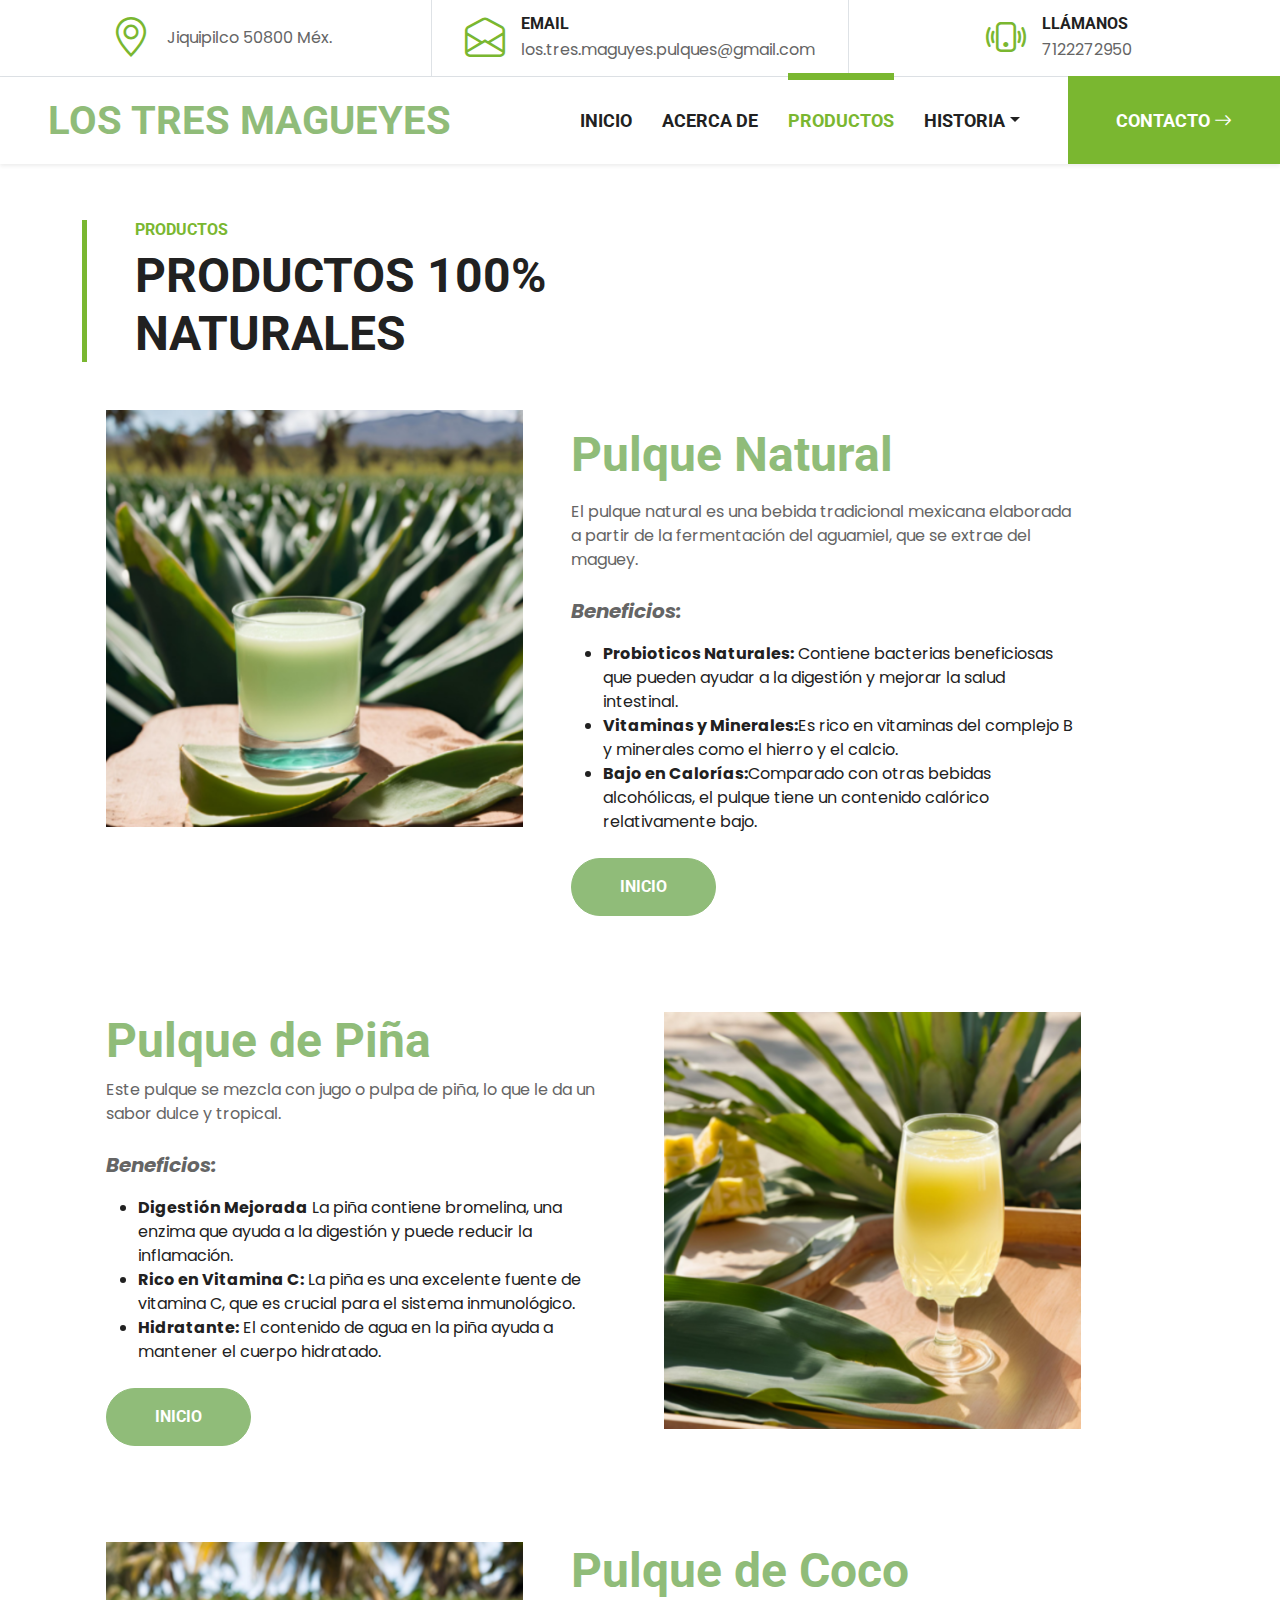
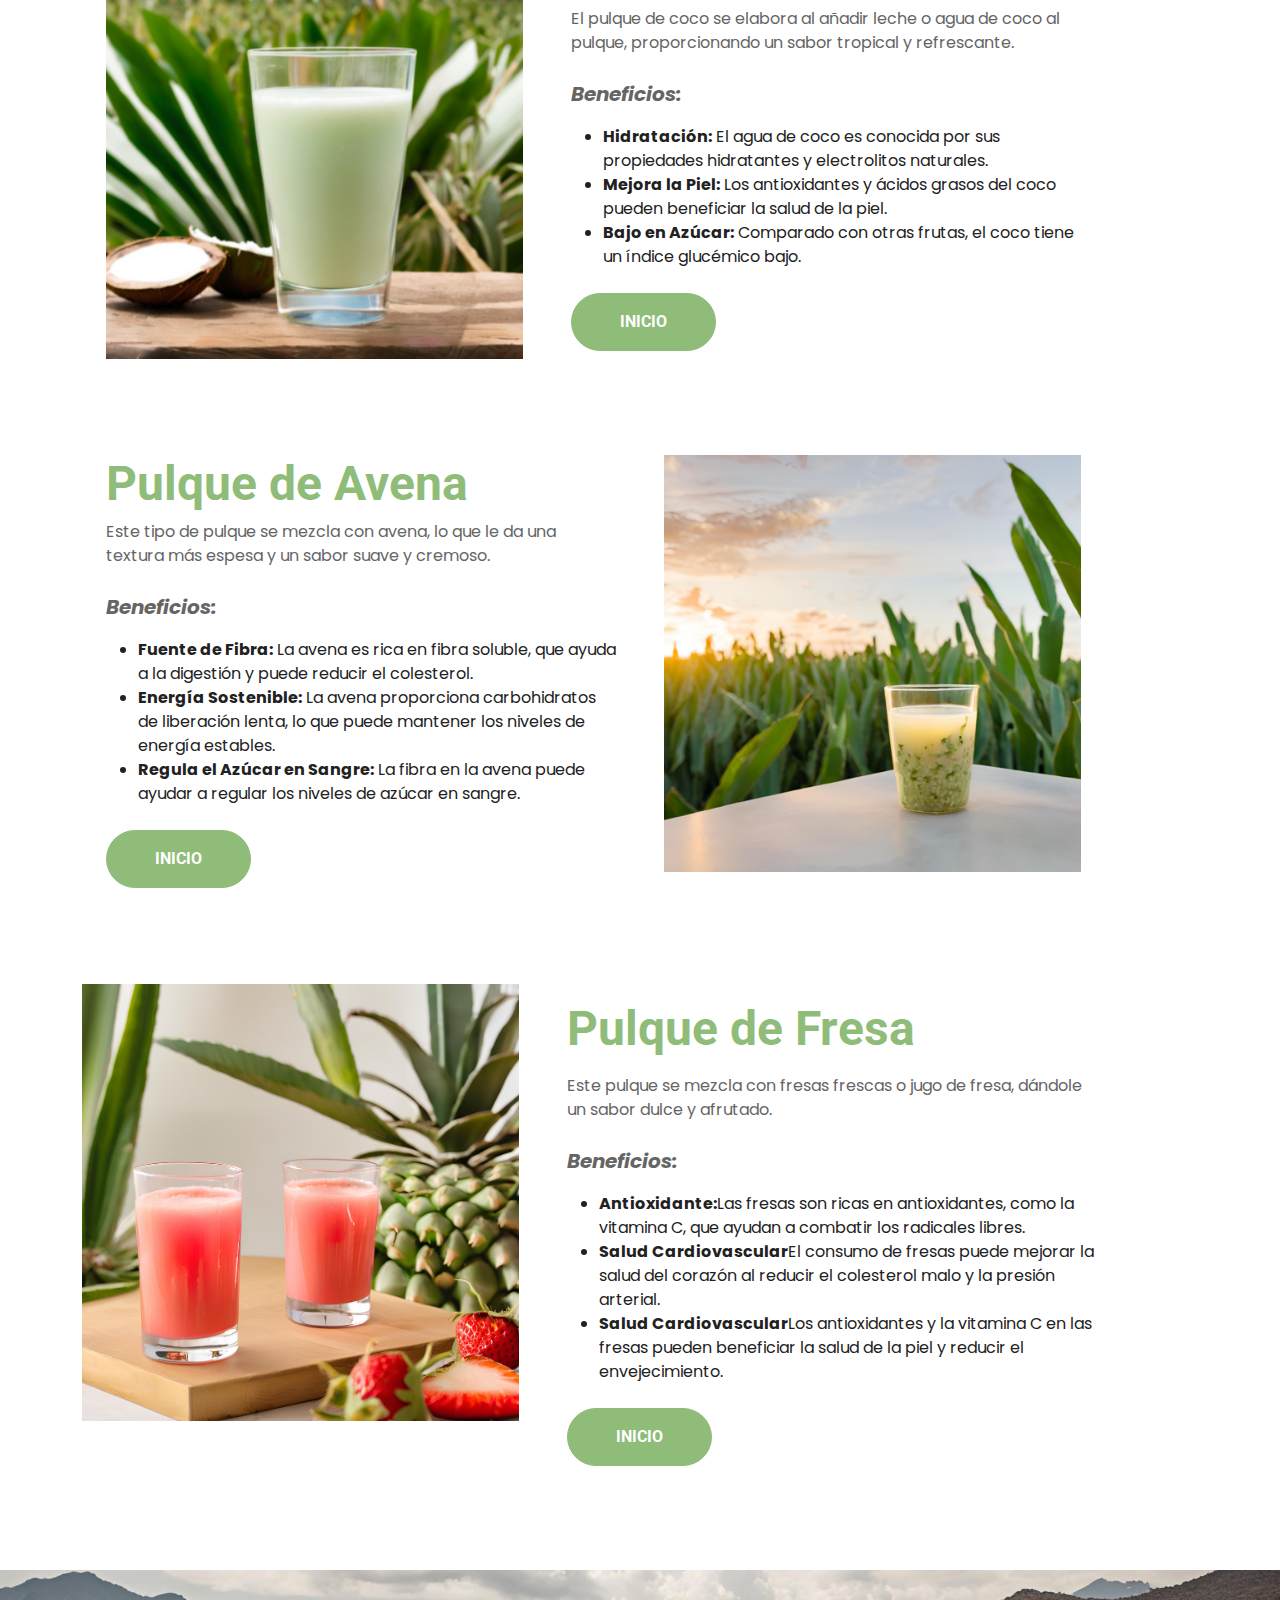
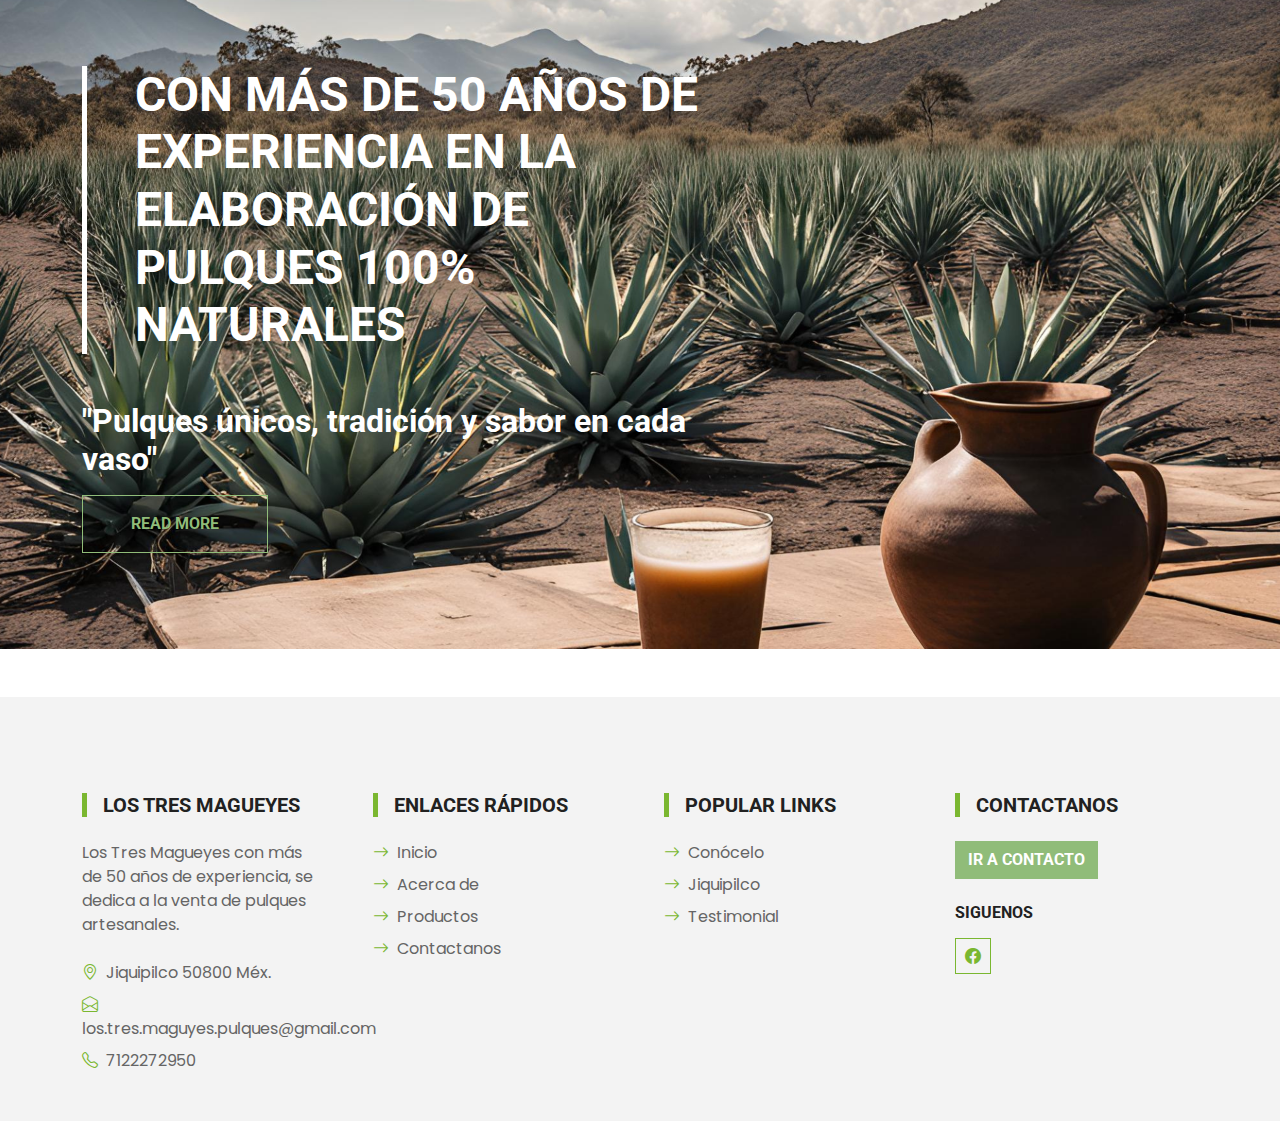
<file: product.html>
<!DOCTYPE html>
<html lang="en">

<head>
    <meta charset="utf-8">

    <title>Los tres Magueyes (Productos)</title>
    <meta content="width=device-width, initial-scale=1.0" name="viewport">
    <meta content="Free HTML Templates" name="keywords">
    <meta content="Free HTML Templates" name="description">

    <!-- Favicon -->
    <link href="img/favicon.ico" rel="icon">

    <!-- Google Web Fonts -->
    <link rel="preconnect" href="https://fonts.gstatic.com">
    <link href="https://fonts.googleapis.com/css2?family=Poppins&family=Roboto:wght@700&display=swap" rel="stylesheet">

    <!-- Icon Font Stylesheet -->
    <link href="https://cdn.jsdelivr.net/npm/bootstrap-icons@1.4.1/font/bootstrap-icons.css" rel="stylesheet">
    <link href="lib/flaticon/font/flaticon.css" rel="stylesheet">

    <!-- Libraries Stylesheet -->
    <link href="lib/owlcarousel/assets/owl.carousel.min.css" rel="stylesheet">

    <!-- Customized Bootstrap Stylesheet -->
    <link href="css/bootstrap.min.css" rel="stylesheet">

    <!-- Template Stylesheet -->
    <link href="css/style.css" rel="stylesheet">
</head>

<body>
    <!-- Topbar Start -->
    <div class="container-fluid border-bottom d-none d-lg-block">
        <div class="row gx-0">
            <div class="col-lg-4 text-center py-2">
                <div class="d-inline-flex align-items-center">
                    <i class="bi bi-geo-alt fs-1 text-primary me-3"></i>
                    <div class="text-start">

                        <span>Jiquipilco 50800 Méx.</span>
                    </div>
                </div>
            </div>
            <div class="col-lg-4 text-center border-start border-end py-2">
                <div class="d-inline-flex align-items-center">
                    <i class="bi bi-envelope-open fs-1 text-primary me-3"></i>
                    <div class="text-start">
                        <h6 class="text-uppercase mb-1">Email</h6>
                        <span>los.tres.maguyes.pulques@gmail.com</span>
                    </div>
                </div>
            </div>
            <div class="col-lg-4 text-center py-2">
                <div class="d-inline-flex align-items-center">
                    <i class="bi bi-phone-vibrate fs-1 text-primary me-3"></i>
                    <div class="text-start">
                        <h6 class="text-uppercase mb-1">Llámanos</h6>
                        <span>7122272950</span>
                    </div>
                </div>
            </div>
        </div>
    </div>
    <!-- Topbar End -->


    <!-- Navbar Start -->
    <nav class="navbar navbar-expand-lg bg-white navbar-light shadow-sm py-3 py-lg-0 px-3 px-lg-0 mb-5">
        <a href="index.html" class="navbar-brand ms-lg-5">
            <h1 class="m-0 text-uppercase text-verdecito">Los Tres Magueyes</h1>
        </a>
        <button class="navbar-toggler" type="button" data-bs-toggle="collapse" data-bs-target="#navbarCollapse">
            <span class="navbar-toggler-icon"></span>
        </button>
        <div class="collapse navbar-collapse" id="navbarCollapse">
            <div class="navbar-nav ms-auto py-0">
                <a href="index.html" class="nav-item nav-link ">Inicio</a>
                <a href="about.html" class="nav-item nav-link ">Acerca de</del></a>
                <a href="product.html" class="nav-item nav-link active ">Productos</a>
                <div class="nav-item dropdown">
                    <a href="#" class="nav-link dropdown-toggle" data-bs-toggle="dropdown">Historia</a>
                    <div class="dropdown-menu m-0">
                        <a href="blog.html" class="dropdown-item">Conócelo</a>
                        <a href="service.html" class="dropdown-item">Jiquipilco</a>
                        <a href="testimonial.html" class="dropdown-item">Testimonial</a>

                    </div>
                </div>
                <a href="contact.html" class="nav-item nav-link nav-contact bg-primary text-white px-5 ms-lg-5">Contacto
                    <i class="bi bi-arrow-right"></i></a>
            </div>
        </div>
    </nav>
    <!-- Navbar End -->

    <!-- Products Start -->
    <div class="container-fluid py-2">
        <div class="container">
            <div class="border-start border-5 border-primary ps-5 mb-6" style="max-width: 600px;">
                <h6 class="text-primary text-uppercase">Productos</h6>
                <h1 class="display-5 text-uppercase mb-0">Productos 100% Naturales</h1>
            </div>

            <!-- Article Start -->

            <div id="1">
                <div class="container-xxl py-5">
                    <div class="container">
                        <div class="row g-5 wow fadeInUp">
                            <div class="col-lg-5 wow fadeIn" data-wow-delay="0.1s">
                                <img class="img-fluid" src="img/natural.png" alt="">
                            </div>
                            <div class="col-lg-6 wow fadeIn" data-wow-delay="0.5s">
                                <div class="section-title">
                                    <p aling="center">
                                    <h1 class="display-5 text-verdecito">Pulque Natural</h1>
                                    </p>
                                </div>
                                <p class="mb-4 text-letrita">El pulque natural es una bebida tradicional mexicana elaborada a partir de la fermentación del aguamiel, que se extrae del maguey.
                                
                                </p>
                                <p class="fs-5 fw-medium fst-italic text-dark2"><strong>Beneficios:</strong></p>
                                <div class="mb-4 text-dark">
                                    <ul class="text-letrita">
                                        <li><strong>Probioticos Naturales:</strong> Contiene bacterias beneficiosas que pueden ayudar a la digestión y mejorar la salud intestinal.</li>
                                        <li><strong>Vitaminas y Minerales:</strong>Es rico en vitaminas del complejo B y minerales como el hierro y el calcio.
                                        </li>
                                        <li><strong>Bajo en Calorías:</strong>Comparado con otras bebidas alcohólicas, el pulque tiene un contenido calórico relativamente bajo.</li>
                                    </ul>
                                </div>
                                <a href="index.html" class="btn btn-primary rounded-pill py-3 px-5">Inicio</a>
                            </div>
                        </div>
                    </div>
                </div>
            </div>
            <!-- Article End -->


            <!-- Article Start -->
            <div id="2">
                <div class="container-xxl py-5">
                    <div class="container">
                        <div class="row g-5 wow fadeInUp">
                            <div class="col-lg-5 order-lg-2 wow fadeIn" data-wow-delay="0.1s">
                                <img class="img-fluid" src="img/piña.png" alt="">
                            </div>
                            <div class="col-lg-6 order-lg-1 wow fadeIn" data-wow-delay="0.5s">
                                <div class="section-title">

                                    <h1 class="display-5 text-verdecito">Pulque de Piña</h1>
                                </div>

                                <p class="mb-4 text-letrita">Este pulque se mezcla con jugo o pulpa de piña, lo que le da un sabor dulce y tropical.
                                </p>
                                <p class="fs-5 fw-medium fst-italic text-dark2"><strong>Beneficios:</strong></p>
                                <div class="mb-4 text-dark">
                                    <ul class="text-letrita">
                                        <li><strong>Digestión Mejorada</strong> La piña contiene bromelina, una enzima que ayuda a la digestión y puede reducir la inflamación.</li>
                                        <li><strong>Rico en Vitamina C:</strong> La piña es una excelente fuente de vitamina C, que es crucial para el sistema inmunológico.
                                        </li>
                                        <li><strong>Hidratante:</strong> El contenido de agua en la piña ayuda a mantener el cuerpo hidratado.</li>
                                    </ul>
                                </div>

                                <a href="index.html" class="btn btn-primary rounded-pill py-3 px-5">Inicio</a>
                            </div>
                        </div>
                    </div>
                </div>
            </div>


            <!-- Article End -->


            <!-- Article Start -->
            <div id="3">
                <div class="container-xxl py-5">
                    <div class="container">
                        <div class="row g-5 wow fadeInUp">
                            <div class="col-lg-5 wow fadeIn" data-wow-delay="0.1s">
                                <img class="img-fluid" src="img/coco.png" alt="">
                            </div>
                            <div class="col-lg-6 wow fadeIn" data-wow-delay="0.5s">
                                <div class="section-title">


                                    <h1 class="display-5 text-verdecito">Pulque de Coco</h1>
                                </div>

                                <p class="mb-4 text-letrita">El pulque de coco se elabora al añadir leche o agua de coco al pulque, proporcionando un sabor tropical y refrescante.
                                </p>
                                <p class="fs-5 fw-medium fst-italic text-dark2"><strong>Beneficios:</strong>
                                </p>
                                <div class="mb-4 text-dark">
                                    <ul class="text-letrita">
                                        <li><strong>Hidratación:</strong> El agua de coco es conocida por sus propiedades hidratantes y electrolitos naturales.
                                        </li>
                                        <li><strong>Mejora la Piel:</strong> Los antioxidantes y ácidos grasos del coco pueden beneficiar la salud de la piel.
                                        </li>
                                        <li><strong>Bajo en Azúcar:</strong> Comparado con otras frutas, el coco tiene un índice glucémico bajo.</li>
                                    </ul>
                                </div>
                                <a href="index.html" class="btn btn-primary rounded-pill py-3 px-5">Inicio</a>
                            </div>
                        </div>
                    </div>
                </div>
            </div>
            <!-- Article End -->




            <!-- Article Start -->
            <div id="4">
                <div class="container-xxl py-5">
                    <div class="container">
                        <div class="row g-5 wow fadeInUp">
                            <div class="col-lg-5 order-lg-2 wow fadeIn" data-wow-delay="0.1s">
                                <img class="img-fluid" src="img/avena.png" alt="">
                            </div>
                            <div class="col-lg-6 order-lg-1 wow fadeIn" data-wow-delay="0.5s">
                                <div class="section-title">

                                    <h1 class="display-5 text-verdecito">Pulque de Avena</h1>
                                </div>

                                <p class="mb-4 text-letrita">Este tipo de pulque se mezcla con avena, lo que le da una textura más espesa y un sabor suave y cremoso.
                                </p>
                                <p class="fs-5 fw-medium fst-italic text-dark2">
                                    <strong>Beneficios:</strong>
                                </p>
                                <div class="mb-4 text-dark">
                                    <ul class="text-letrita"">
                                        <li><strong>Fuente de Fibra:</strong> La avena es rica en fibra soluble, que ayuda a la digestión y puede reducir el colesterol.
                                        </li>
                                        <li><strong>Energía Sostenible:</strong> La avena proporciona carbohidratos de liberación lenta, lo que puede mantener los niveles de energía estables.</li>
                                        <li><strong>Regula el Azúcar en Sangre:</strong> La fibra en la avena puede ayudar a regular los niveles de azúcar en sangre.</li>
                                    </ul>
                                </div>
                                <a href=" index.html" class="btn btn-primary rounded-pill py-3 px-5">Inicio</a>
                                </div>
                            </div>
                        </div>
                    </div>

                </div>
            </div>



            <div id="5">
                <div class="container-xxl py-5">
                    <div class="container">
                        <div class="row g-5 wow fadeInUp">
                            <div class="col-lg-5 wow fadeIn" data-wow-delay="0.1s">
                                <img class="img-fluid" src="img/fresa.png" alt="">
                            </div>



                            <div class="col-lg-6 wow fadeIn" data-wow-delay="0.5s">
                                <div class="section-title">


                                    <p aling="center">
                                    <h1 class="display-5 text-verdecito">Pulque de Fresa</h1>
                                    </p>




                                </div>
                                <p class="mb-4 text-letrita">Este pulque se mezcla con fresas frescas o jugo de fresa, dándole un sabor dulce y afrutado.
                                </p>
                                <p class="fs-5 fw-medium fst-italic text-dark2"><strong>Beneficios:</strong></p>
                                <div class="mb-4 text-dark">
                                    <ul class="text-letrita">
                                        <li><strong>Antioxidante:</strong>Las fresas son ricas en antioxidantes, como la vitamina C, que ayudan a combatir los radicales libres.</li>
                                        <li><strong>Salud Cardiovascular</strong>El consumo de fresas puede mejorar la salud del corazón al reducir el colesterol malo y la presión arterial.
                                        </li>
                                        <li><strong>Salud Cardiovascular</strong>Los antioxidantes y la vitamina C en las fresas pueden beneficiar la salud de la piel y reducir el envejecimiento.</li>
                                    </ul>
                                </div>
                                <a href="index.html" class="btn btn-primary rounded-pill py-3 px-5">Inicio</a>
                            </div>
                        </div>
                    </div>
                </div>
            </div>

            <!-- Article End -->


        </div>





    </div>
    




    </div>
    </div>
    <!-- Products End -->


    <!-- Offer Start -->
    <div class="container-fluid bg-offer my-5 py-5">
        <div class="container py-5">
            <div class="row gx-5 justify-content-start">
                <div class="col-lg-7">
                    <div class="border-start border-5 border-white ps-5 mb-5">

                        <h1 class="display-5 text-uppercase text-white mb-0">Con más de 50 años de experiencia en la
                            elaboración de pulques 100% naturales</h1>
                    </div>
                    <p class="text-white mb-4">
                        <stromg>
                            <h2 class="text-white">
                                "Pulques únicos, tradición y sabor en cada vaso"
                            </h2>

                        </stromg>
                    </p>

                    <a href="" class="btn btn-outline-light py-md-3 px-md-5">Read More</a>
                </div>
            </div>
        </div>
    </div>
    <!-- Offer End -->




    <!-- Footer Start -->
    <div class="container-fluid bg-light mt-5 py-5">
        <div class="container pt-5">
            <div class="row g-5">
                <div class="col-lg-3 col-md-6">
                    <h5 class="text-uppercase border-start border-5 border-primary ps-3 mb-4">
                        Los Tres Magueyes
                    </h5>
                    <p class="mb-4">Los Tres Magueyes con más de 50 años de experiencia, se dedica a la venta de pulques
                        artesanales.</p>
                    <p class="mb-2"><i class="bi bi-geo-alt text-primary me-2"></i>Jiquipilco 50800 Méx.</p>
                    <p class="mb-2"><i class="bi bi-envelope-open text-primary me-2"></i>los.tres.maguyes.pulques@gmail.com</p>
                    <p class="mb-0"><i class="bi bi-telephone text-primary me-2"></i>7122272950</p>
                </div>
                <div class="col-lg-3 col-md-6">
                    <h5 class="text-uppercase border-start border-5 border-primary ps-3 mb-4">Enlaces rápidos</h5>
                    <div class="d-flex flex-column justify-content-start">
                        <a class="text-body mb-2" href="index.html"><i
                                class="bi bi-arrow-right text-primary me-2"></i>Inicio</a>
                        <a class="text-body mb-2" href="about.html"><i
                                class="bi bi-arrow-right text-primary me-2"></i>Acerca de
                        </a>
                        <a class="text-body mb-2" href="product.html"><i
                                class="bi bi-arrow-right text-primary me-2"></i>Productos</a>

                        <a class="text-body" href="contact.html"><i
                                class="bi bi-arrow-right text-primary me-2"></i>Contactanos</a>
                    </div>
                </div>
                <div class="col-lg-3 col-md-6">
                    <h5 class="text-uppercase border-start border-5 border-primary ps-3 mb-4">Popular Links</h5>
                    <div class="d-flex flex-column justify-content-start">
                        <a class="text-body mb-2" href="blog.html"><i
                                class="bi bi-arrow-right text-primary me-2"></i>Conócelo</a>
                        <a class="text-body mb-2" href="service.html"><i
                                class="bi bi-arrow-right text-primary me-2"></i>Jiquipilco</a>
                        <a class="text-body mb-2" href="testimonial.html"><i
                                class="bi bi-arrow-right text-primary me-2"></i>Testimonial</a>
                    </div>
                </div>
                <div class="col-lg-3 col-md-6">
                    <h5 class="text-uppercase border-start border-5 border-primary ps-3 mb-4">Contactanos</h5>
                    <form action="">
                        <div class="input-group">
                            <a class="btn btn-primary" href="contact.html">Ir a Contacto</a>
                        </div>

                    </form>
                    <h6 class="text-uppercase mt-4 mb-3">Siguenos</h6>
                    <div class="d-flex">

                        <a class="btn btn-outline-primary btn-square me-2" href="https://www.facebook.com/profile.php?id=61562495363631"><i class="bi bi-facebook"></i></a>

                    </div>
                </div>

            </div>
        </div>
    </div>

    <!-- Footer End -->


    <!-- Back to Top -->
    <a href="#" class="btn btn-primary py-3 fs-4 back-to-top"><i class="bi bi-arrow-up"></i></a>


    <!-- JavaScript Libraries -->
    <script src="https://code.jquery.com/jquery-3.4.1.min.js"></script>
    <script src="https://cdn.jsdelivr.net/npm/bootstrap@5.0.0/dist/js/bootstrap.bundle.min.js"></script>
    <script src="lib/easing/easing.min.js"></script>
    <script src="lib/waypoints/waypoints.min.js"></script>
    <script src="lib/owlcarousel/owl.carousel.min.js"></script>

    <!-- Template Javascript -->
    <script src="js/main.js"></script>
</body>

</html>
</file>
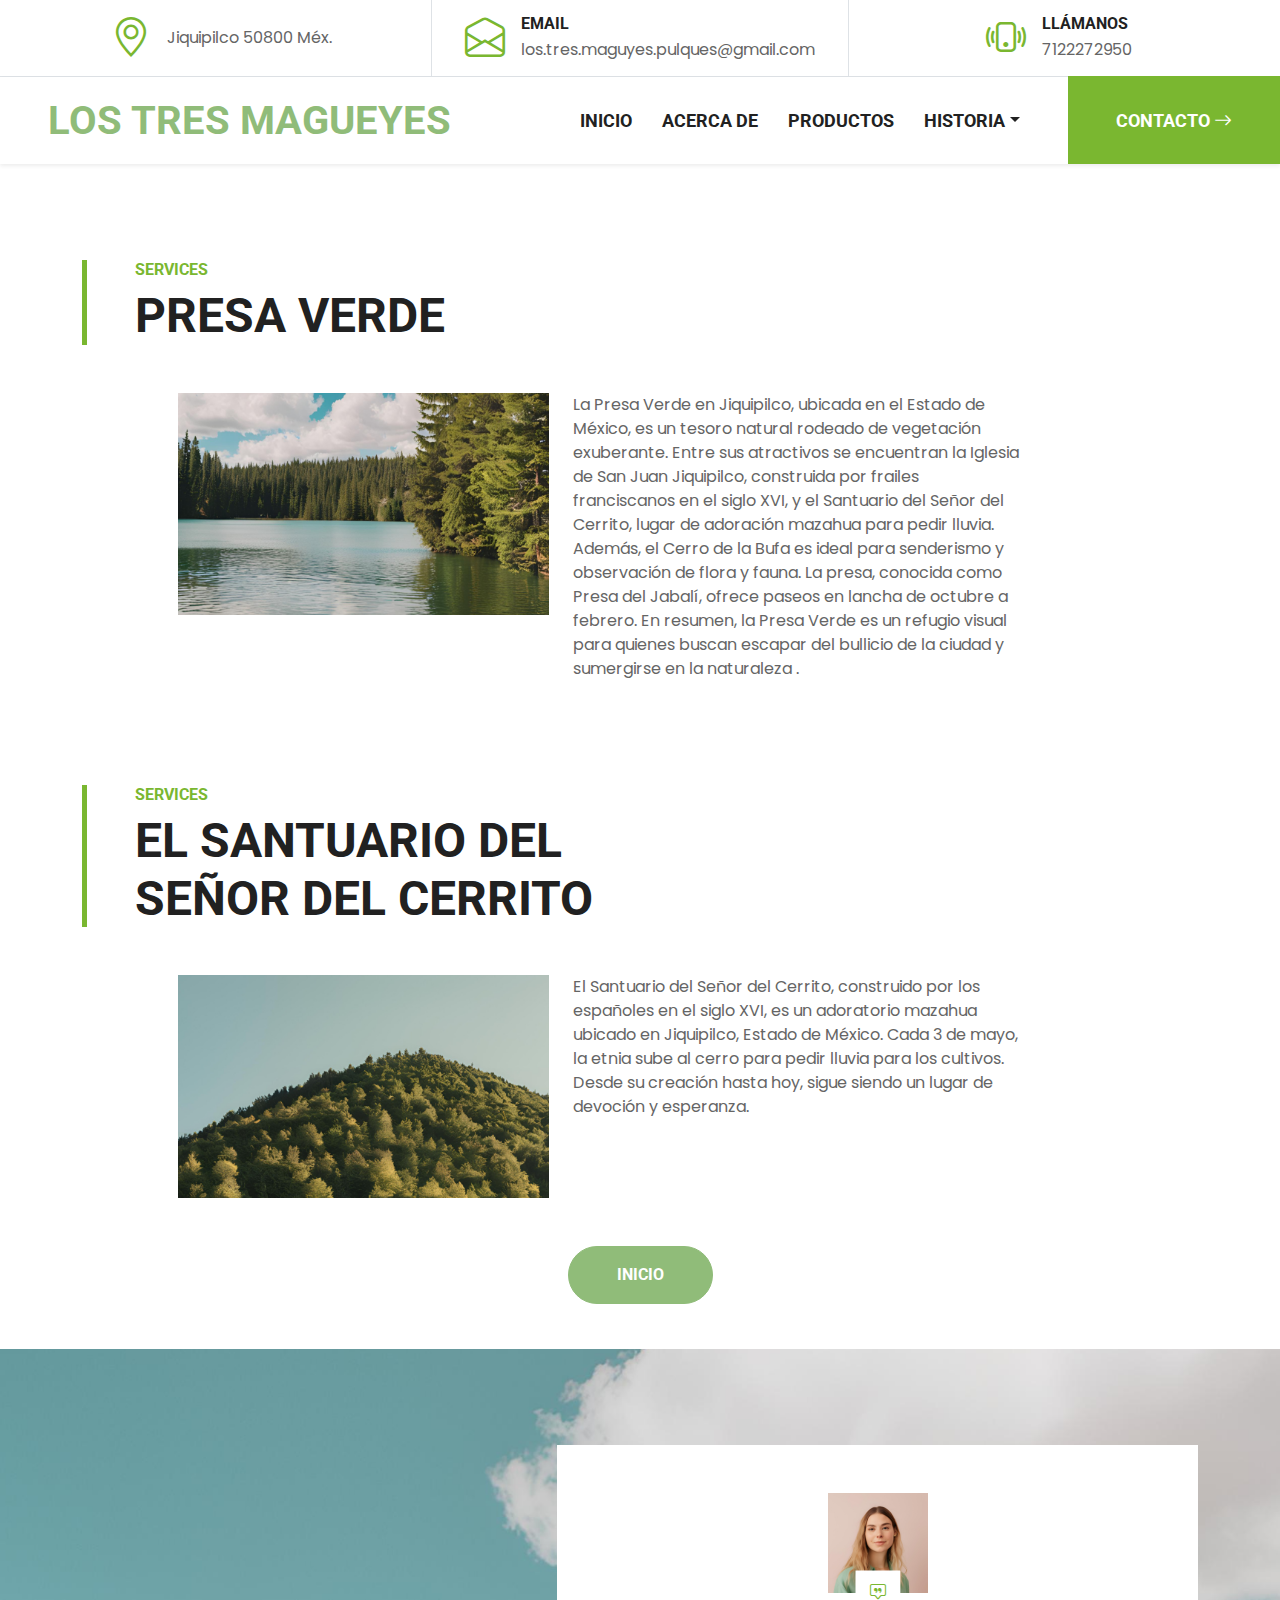
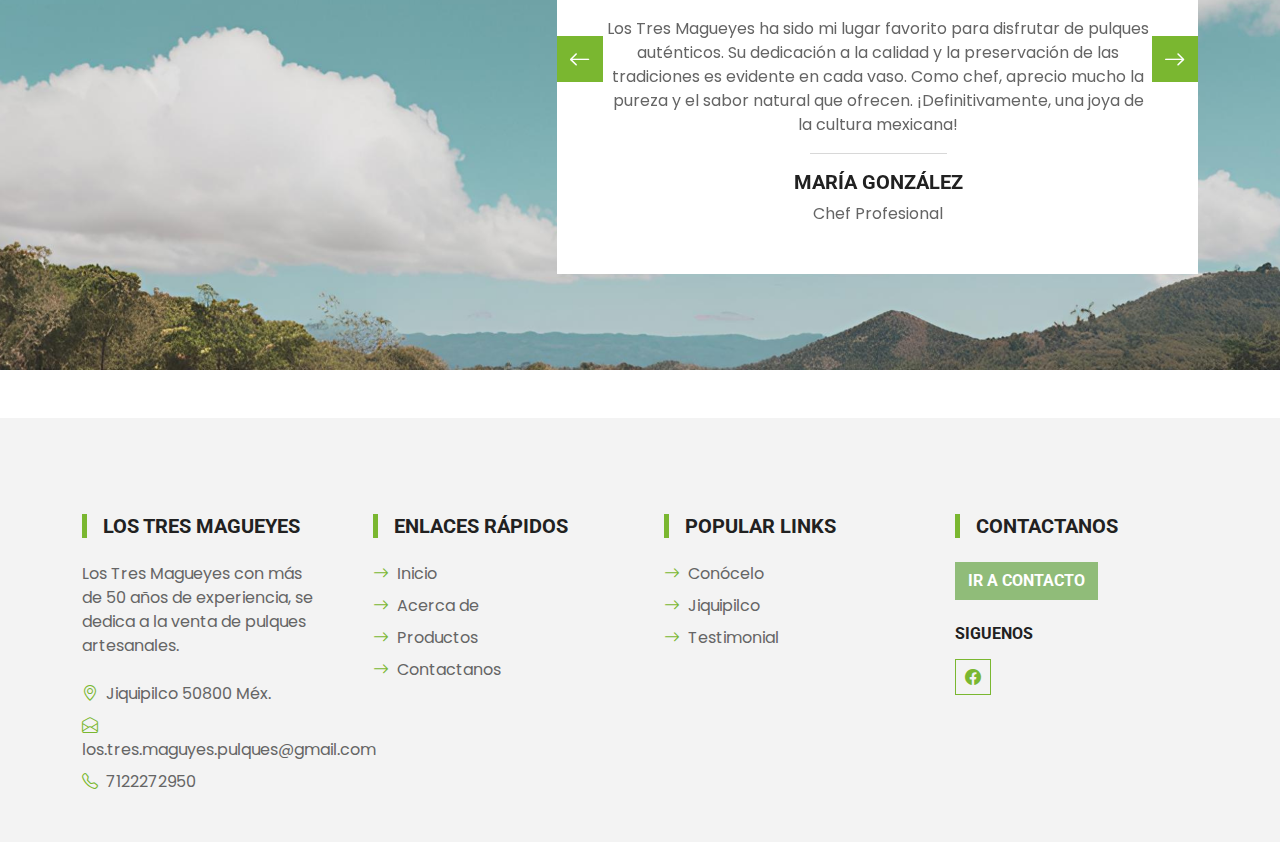
<file: service.html>
<!DOCTYPE html>
<html lang="en">

<head>
    <meta charset="utf-8">

    <title>Los tres Magueyes (Jiquipilco)</title>
    <meta content="width=device-width, initial-scale=1.0" name="viewport">
    <meta content="Free HTML Templates" name="keywords">
    <meta content="Free HTML Templates" name="description">

    <!-- Favicon -->
    <link href="img/favicon.ico" rel="icon">

    <!-- Google Web Fonts -->
    <link rel="preconnect" href="https://fonts.gstatic.com">
    <link href="https://fonts.googleapis.com/css2?family=Poppins&family=Roboto:wght@700&display=swap" rel="stylesheet">

    <!-- Icon Font Stylesheet -->
    <link href="https://cdn.jsdelivr.net/npm/bootstrap-icons@1.4.1/font/bootstrap-icons.css" rel="stylesheet">
    <link href="lib/flaticon/font/flaticon.css" rel="stylesheet">

    <!-- Libraries Stylesheet -->
    <link href="lib/owlcarousel/assets/owl.carousel.min.css" rel="stylesheet">

    <!-- Customized Bootstrap Stylesheet -->
    <link href="css/bootstrap.min.css" rel="stylesheet">

    <!-- Template Stylesheet -->
    <link href="css/style.css" rel="stylesheet">
</head>

<body>
    <!-- Topbar Start -->
    <div class="container-fluid border-bottom d-none d-lg-block">
        <div class="row gx-0">
            <div class="col-lg-4 text-center py-2">
                <div class="d-inline-flex align-items-center">
                    <i class="bi bi-geo-alt fs-1 text-primary me-3"></i>
                    <div class="text-start">

                        <span>Jiquipilco 50800 Méx.</span>
                    </div>
                </div>
            </div>
            <div class="col-lg-4 text-center border-start border-end py-2">
                <div class="d-inline-flex align-items-center">
                    <i class="bi bi-envelope-open fs-1 text-primary me-3"></i>
                    <div class="text-start">
                        <h6 class="text-uppercase mb-1">Email</h6>
                        <span>los.tres.maguyes.pulques@gmail.com</span>
                    </div>
                </div>
            </div>
            <div class="col-lg-4 text-center py-2">
                <div class="d-inline-flex align-items-center">
                    <i class="bi bi-phone-vibrate fs-1 text-primary me-3"></i>
                    <div class="text-start">
                        <h6 class="text-uppercase mb-1">Llámanos</h6>
                        <span>7122272950</span>
                    </div>
                </div>
            </div>
        </div>
    </div>
    <!-- Topbar End -->


    <!-- Navbar Start -->
    <nav class="navbar navbar-expand-lg bg-white navbar-light shadow-sm py-3 py-lg-0 px-3 px-lg-0 mb-5">
        <a href="index.html" class="navbar-brand ms-lg-5">
            <h1 class="m-0 text-uppercase text-verdecito">Los Tres Magueyes</h1>
        </a>
        <button class="navbar-toggler" type="button" data-bs-toggle="collapse" data-bs-target="#navbarCollapse">
            <span class="navbar-toggler-icon"></span>
        </button>
        <div class="collapse navbar-collapse" id="navbarCollapse">
            <div class="navbar-nav ms-auto py-0">
                <a href="index.html" class="nav-item nav-link ">Inicio</a>
                <a href="about.html" class="nav-item nav-link ">Acerca de</del></a>
                <a href="product.html" class="nav-item nav-link">Productos</a>
                <div class="nav-item dropdown">
                    <a href="#" class="nav-link dropdown-toggle" data-bs-toggle="dropdown">Historia</a>
                    <div class="dropdown-menu m-0">
                        <a href="blog.html" class="dropdown-item">Conócelo</a>
                        <a href="service.html" class="dropdown-item active">Jiquipilco</a>
                        <a href="testimonial.html" class="dropdown-item">Testimonial</a>

                    </div>
                </div>
                <a href="contact.html" class="nav-item nav-link nav-contact bg-primary text-white px-5 ms-lg-5">Contacto
                    <i class="bi bi-arrow-right"></i></a>
            </div>
        </div>
    </nav>
    <!-- Navbar End -->


    <!-- Services Start -->
    <div class="container-fluid py-5">
        <div class="container">
            <div class="border-start border-5 border-primary ps-5 mb-5" style="max-width: 600px;">
                <h6 class="text-primary text-uppercase">Services</h6>
                <h1 class="display-5 text-uppercase mb-0">Presa Verde</h1>
            </div>
            <div class="row g-5">
                <div id="1">
                    <div class="container-xxl py-8">
                        <div class="container">
                            <div class="row g-11 wow fadeInUp">
                                <div class="col-lg-5 wow fadeIn" data-wow-delay="0.1s">
                                    <img class="img-fluid" src="img/presa verde.png" alt="">
                                </div>
                                <div class="col-lg-6 wow fadeIn" data-wow-delay="0.5s">

                                    <p class="mb-2 text-letrita">La Presa Verde en Jiquipilco, ubicada en el Estado de
                                        México, es un tesoro natural rodeado de vegetación exuberante. Entre sus
                                        atractivos se encuentran la Iglesia de San Juan Jiquipilco, construida por
                                        frailes franciscanos en el siglo XVI, y el Santuario del Señor del Cerrito,
                                        lugar de adoración mazahua para pedir lluvia. Además, el Cerro de la Bufa es
                                        ideal para senderismo y observación de flora y fauna. La presa, conocida como
                                        Presa del Jabalí, ofrece paseos en lancha de octubre a febrero. En resumen, la
                                        Presa Verde es un refugio visual para quienes buscan escapar del bullicio de la
                                        ciudad y sumergirse en la naturaleza .</p>
                                
                                </div>
                            </div>
                        </div>
                    </div>
                </div>
            </div>
        </div>
    </div>
    <!-- Services End -->

    <!-- Services Start -->
    <div class="container-fluid py-5">
        <div class="container">
            <div class="border-start border-5 border-primary ps-5 mb-5" style="max-width: 600px;">
                <h6 class="text-primary text-uppercase">Services</h6>
                <h1 class="display-5 text-uppercase mb-0">El Santuario del Señor del Cerrito</h1>
            </div>
            <div class="row g-5">
                <div id="1">
                    <div class="container-xxl py-8">
                        <div class="container">
                            <div class="row g-11 wow fadeInUp">
                                <div class="col-lg-5 wow fadeIn" data-wow-delay="0.1s">
                                    <img class="img-fluid" src="img/iglesia .png" alt="">
                                </div>
                                <div class="col-lg-6 wow fadeIn" data-wow-delay="0.5s">

                                    <p class="mb-2 text-letrita">El Santuario del Señor del Cerrito, construido por los
                                        españoles en el siglo XVI, es un adoratorio mazahua ubicado en Jiquipilco,
                                        Estado de México. Cada 3 de mayo, la etnia sube al cerro para pedir lluvia para
                                        los cultivos. Desde su creación hasta hoy, sigue siendo un lugar de devoción y
                                        esperanza.
                                    </p>


                                </div>
                            </div>
                        </div>

                    </div>

                </div>
            </div>
        </div>
    </div>
    <!-- Services End -->
    <p align="center">
        <a href="index.html" class="btn btn-primary rounded-pill py-3 px-5">Inicio</a>
    </p>










 <!-- Testimonial Start -->
 <div class="container-fluid bg-testimonial py-5" style="margin: 45px 0;">
    <div class="container py-5">
        <div class="row justify-content-end">
            <div class="col-lg-7">
                <div class="owl-carousel testimonial-carousel bg-white p-5">
                    <div class="testimonial-item text-center">
                        <div class="position-relative mb-4">
                            <img class="img-fluid mx-auto" src="img/tes3.png" alt="">
                            <div class="position-absolute top-100 start-50 translate-middle d-flex align-items-center justify-content-center bg-white"
                                style="width: 45px; height: 45px;">
                                <i class="bi bi-chat-square-quote text-primary"></i>
                            </div>
                        </div>
                        <p>Los Tres Magueyes ha sido mi lugar favorito para disfrutar de pulques auténticos. Su
                            dedicación a la calidad y la preservación de las tradiciones es evidente en cada vaso.
                            Como chef, aprecio mucho la pureza y el sabor natural que ofrecen. ¡Definitivamente, una
                            joya de la cultura mexicana!</p>
                        <hr class="w-25 mx-auto">
                        <h5 class="text-uppercase">María González</h5>
                        <span>Chef Profesional</span>
                    </div>
                    <div class="testimonial-item text-center">
                        <div class="position-relative mb-4">
                            <img class="img-fluid mx-auto" src="img/user.jpg" alt="">
                            <div class="position-absolute top-100 start-50 translate-middle d-flex align-items-center justify-content-center bg-white"
                                style="width: 45px; height: 45px;">
                                <i class="bi bi-chat-square-quote text-primary"></i>
                            </div>
                        </div>
                        <p>Visitar Los Tres Magueyes es como hacer un viaje en el tiempo. Su compromiso con las
                            técnicas ancestrales y la autenticidad del pulque es impresionante. La pasión y el
                            conocimiento que tienen sobre esta bebida tradicional son inigualables. Los Tres
                            Magueyes es más que una pulquería; es un legado vivo de nuestra historia.</p>
                        <hr class="w-25 mx-auto">
                        <h5 class="text-uppercase">Carlos Ramírez</h5>
                        <span>Historiador</span>
                    </div>

                    <div class="testimonial-item text-center">
                        <div class="position-relative mb-4">
                            <img class="img-fluid mx-auto" src="img/marisol.png" alt="">
                            <div class="position-absolute top-100 start-50 translate-middle d-flex align-items-center justify-content-center bg-white"
                                style="width: 45px; height: 45px;">
                                <i class="bi bi-chat-square-quote text-primary"></i>
                            </div>
                        </div>
                        <p>Los Tres Magueyes se ha convertido en mi lugar de referencia para llevar a mis clientes
                            internacionales. La calidad del pulque es excepcional, y la experiencia completa es un
                            verdadero reflejo de la riqueza cultural de México. Siempre recibo elogios por llevar a
                            la gente a este lugar tan especial.</p>
                        <hr class="w-25 mx-auto">
                        <h5 class="text-uppercase">Ana López</h5>
                        <span>Empresaria</span>
                    </div>
                </div>
            </div>
        </div>
    </div>
</div>
<!-- Testimonial End -->



    <!-- Footer Start -->
    <div class="container-fluid bg-light mt-5 py-5">
        <div class="container pt-5">
            <div class="row g-5">
                <div class="col-lg-3 col-md-6">
                    <h5 class="text-uppercase border-start border-5 border-primary ps-3 mb-4">
                        Los Tres Magueyes
                    </h5>
                    <p class="mb-4">Los Tres Magueyes con más de 50 años de experiencia, se dedica a la venta de pulques
                        artesanales.</p>
                    <p class="mb-2"><i class="bi bi-geo-alt text-primary me-2"></i>Jiquipilco 50800 Méx.</p>
                    <p class="mb-2"><i
                            class="bi bi-envelope-open text-primary me-2"></i>los.tres.maguyes.pulques@gmail.com</p>
                    <p class="mb-0"><i class="bi bi-telephone text-primary me-2"></i>7122272950</p>
                </div>
                <div class="col-lg-3 col-md-6">
                    <h5 class="text-uppercase border-start border-5 border-primary ps-3 mb-4">Enlaces rápidos</h5>
                    <div class="d-flex flex-column justify-content-start">
                        <a class="text-body mb-2" href="index.html"><i
                                class="bi bi-arrow-right text-primary me-2"></i>Inicio</a>
                        <a class="text-body mb-2" href="about.html"><i
                                class="bi bi-arrow-right text-primary me-2"></i>Acerca de
                        </a>
                        <a class="text-body mb-2" href="product.html"><i
                                class="bi bi-arrow-right text-primary me-2"></i>Productos</a>

                        <a class="text-body" href="contact.html"><i
                                class="bi bi-arrow-right text-primary me-2"></i>Contactanos</a>
                    </div>
                </div>
                <div class="col-lg-3 col-md-6">
                    <h5 class="text-uppercase border-start border-5 border-primary ps-3 mb-4">Popular Links</h5>
                    <div class="d-flex flex-column justify-content-start">
                        <a class="text-body mb-2" href="blog.html"><i
                                class="bi bi-arrow-right text-primary me-2"></i>Conócelo</a>
                        <a class="text-body mb-2" href="service.html"><i
                                class="bi bi-arrow-right text-primary me-2"></i>Jiquipilco</a>
                        <a class="text-body mb-2" href="testimonial.html"><i
                                class="bi bi-arrow-right text-primary me-2"></i>Testimonial</a>
                    </div>
                </div>
                <div class="col-lg-3 col-md-6">
                    <h5 class="text-uppercase border-start border-5 border-primary ps-3 mb-4">Contactanos</h5>
                    <form action="">
                        <div class="input-group">
                            <a class="btn btn-primary" href="contact.html">Ir a Contacto</a>
                        </div>

                    </form>
                    <h6 class="text-uppercase mt-4 mb-3">Siguenos</h6>
                    <div class="d-flex">

                        <a class="btn btn-outline-primary btn-square me-2" href="https://www.facebook.com/profile.php?id=61562495363631"><i class="bi bi-facebook"></i></a>

                    </div>
                </div>

            </div>
        </div>
    </div>

    <!-- Footer End -->

    <!-- Back to Top -->
    <a href="#" class="btn btn-primary py-3 fs-4 back-to-top"><i class="bi bi-arrow-up"></i></a>


    <!-- JavaScript Libraries -->
    <script src="https://code.jquery.com/jquery-3.4.1.min.js"></script>
    <script src="https://cdn.jsdelivr.net/npm/bootstrap@5.0.0/dist/js/bootstrap.bundle.min.js"></script>
    <script src="lib/easing/easing.min.js"></script>
    <script src="lib/waypoints/waypoints.min.js"></script>
    <script src="lib/owlcarousel/owl.carousel.min.js"></script>

    <!-- Template Javascript -->
    <script src="js/main.js"></script>
</body>

</html>
</file>
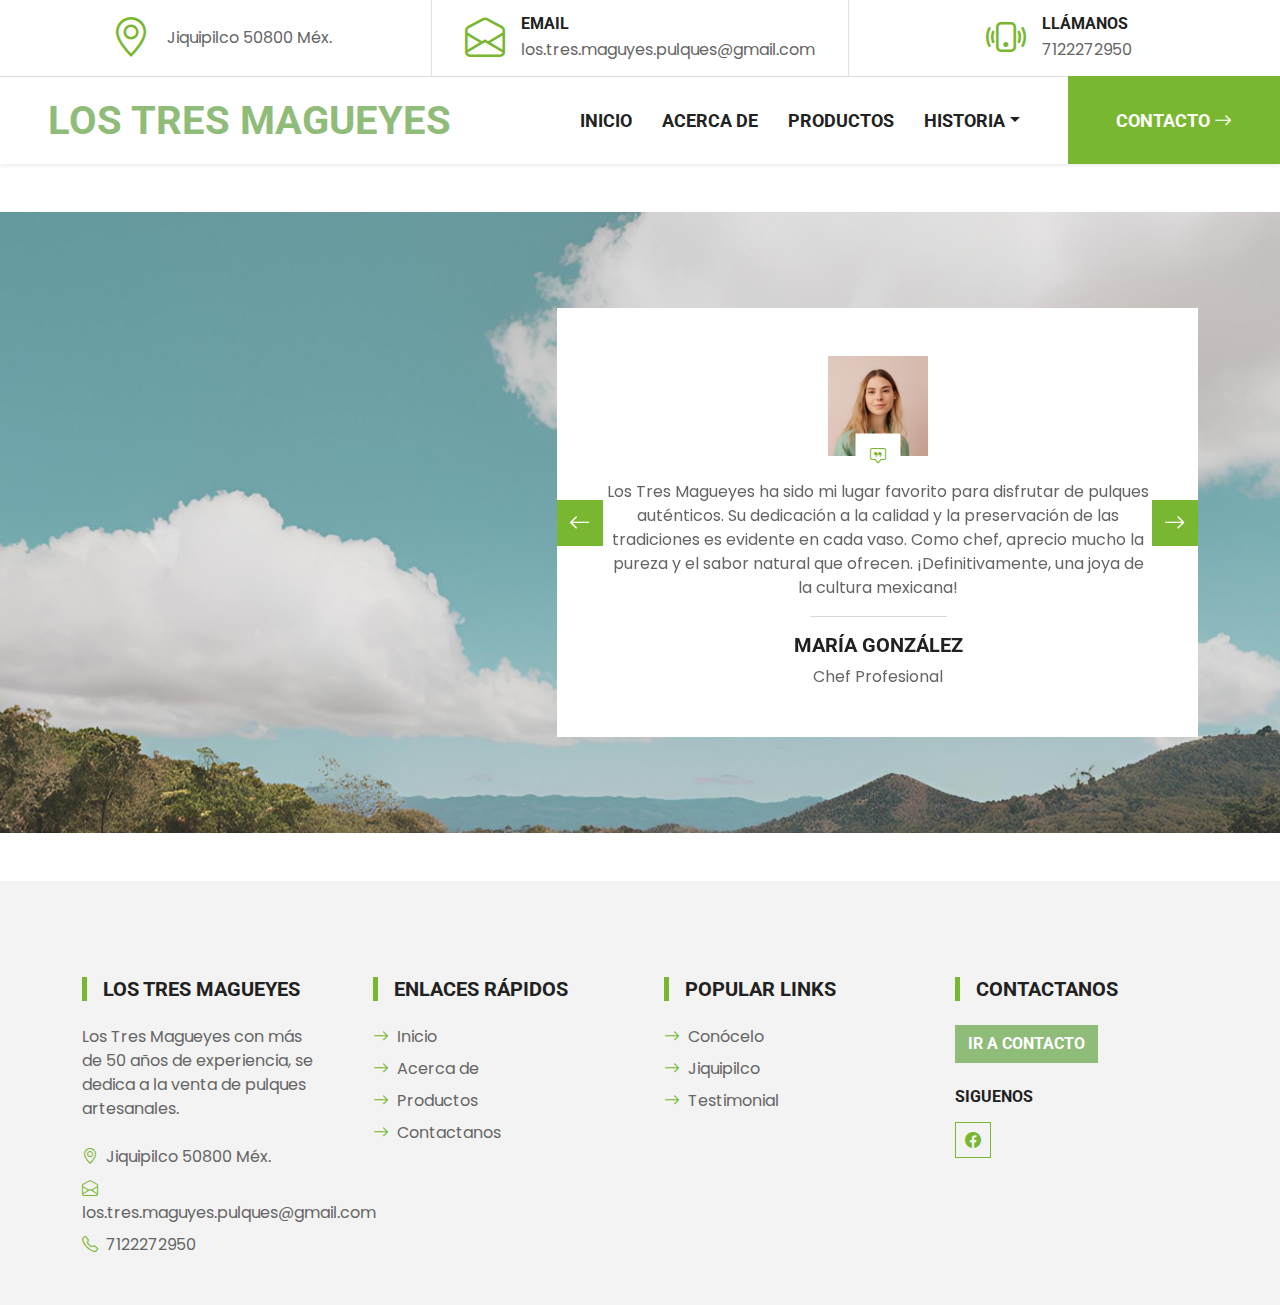
<file: testimonial.html>
<!DOCTYPE html>
<html lang="en">

<head>
    <meta charset="utf-8">
  
    <title>Los tres Magueyes (Testimonial)</title>
    <meta content="width=device-width, initial-scale=1.0" name="viewport">
    <meta content="Free HTML Templates" name="keywords">
    <meta content="Free HTML Templates" name="description">

    <!-- Favicon -->
    <link href="img/favicon.ico" rel="icon">

    <!-- Google Web Fonts -->
    <link rel="preconnect" href="https://fonts.gstatic.com">
    <link href="https://fonts.googleapis.com/css2?family=Poppins&family=Roboto:wght@700&display=swap" rel="stylesheet">  

    <!-- Icon Font Stylesheet -->
    <link href="https://cdn.jsdelivr.net/npm/bootstrap-icons@1.4.1/font/bootstrap-icons.css" rel="stylesheet">
    <link href="lib/flaticon/font/flaticon.css" rel="stylesheet">

    <!-- Libraries Stylesheet -->
    <link href="lib/owlcarousel/assets/owl.carousel.min.css" rel="stylesheet">

    <!-- Customized Bootstrap Stylesheet -->
    <link href="css/bootstrap.min.css" rel="stylesheet">

    <!-- Template Stylesheet -->
    <link href="css/style.css" rel="stylesheet">
</head>

<body>
   <!-- Topbar Start -->
   <div class="container-fluid border-bottom d-none d-lg-block">
    <div class="row gx-0">
        <div class="col-lg-4 text-center py-2">
            <div class="d-inline-flex align-items-center">
                <i class="bi bi-geo-alt fs-1 text-primary me-3"></i>
                <div class="text-start">
           
                    <span>Jiquipilco 50800 Méx.</span>
                </div>
            </div>
        </div>
        <div class="col-lg-4 text-center border-start border-end py-2">
            <div class="d-inline-flex align-items-center">
                <i class="bi bi-envelope-open fs-1 text-primary me-3"></i>
                <div class="text-start">
                    <h6 class="text-uppercase mb-1">Email</h6>
                    <span>los.tres.maguyes.pulques@gmail.com</span>
                </div>
            </div>
        </div>
        <div class="col-lg-4 text-center py-2">
            <div class="d-inline-flex align-items-center">
                <i class="bi bi-phone-vibrate fs-1 text-primary me-3"></i>
                <div class="text-start">
                    <h6 class="text-uppercase mb-1">Llámanos</h6>
                    <span>7122272950</span>
                </div>
            </div>
        </div>
    </div>
</div>
<!-- Topbar End -->


<!-- Navbar Start -->
<nav class="navbar navbar-expand-lg bg-white navbar-light shadow-sm py-3 py-lg-0 px-3 px-lg-0 mb-5">
    <a href="index.html" class="navbar-brand ms-lg-5">
        <h1 class="m-0 text-uppercase text-verdecito">Los Tres Magueyes</h1>
    </a>
    <button class="navbar-toggler" type="button" data-bs-toggle="collapse" data-bs-target="#navbarCollapse">
        <span class="navbar-toggler-icon"></span>
    </button>
    <div class="collapse navbar-collapse" id="navbarCollapse">
        <div class="navbar-nav ms-auto py-0">
            <a href="index.html" class="nav-item nav-link ">Inicio</a>
            <a href="about.html" class="nav-item nav-link ">Acerca de</del></a>
            <a href="product.html" class="nav-item nav-link">Productos</a>
            <div class="nav-item dropdown">
                <a href="#" class="nav-link dropdown-toggle" data-bs-toggle="dropdown">Historia</a>
                <div class="dropdown-menu m-0">
                    <a href="blog.html" class="dropdown-item">Conócelo</a>
                    <a href="service.html" class="dropdown-item">Jiquipilco</a>
                    <a href="testimonial.html" class="dropdown-item active">Testimonial</a>

                </div>
            </div>
            <a href="contact.html" class="nav-item nav-link nav-contact bg-primary text-white px-5 ms-lg-5">Contacto <i class="bi bi-arrow-right"></i></a>
        </div>
    </div>
</nav>
<!-- Navbar End -->


  <!-- Testimonial Start -->
  <div class="container-fluid bg-testimonial py-5" style="margin: 45px 0;">
    <div class="container py-5">
        <div class="row justify-content-end">
            <div class="col-lg-7">
                <div class="owl-carousel testimonial-carousel bg-white p-5">
                    <div class="testimonial-item text-center">
                        <div class="position-relative mb-4">
                            <img class="img-fluid mx-auto" src="img/tes3.png" alt="">
                            <div class="position-absolute top-100 start-50 translate-middle d-flex align-items-center justify-content-center bg-white"
                                style="width: 45px; height: 45px;">
                                <i class="bi bi-chat-square-quote text-primary"></i>
                            </div>
                        </div>
                        <p>Los Tres Magueyes ha sido mi lugar favorito para disfrutar de pulques auténticos. Su
                            dedicación a la calidad y la preservación de las tradiciones es evidente en cada vaso.
                            Como chef, aprecio mucho la pureza y el sabor natural que ofrecen. ¡Definitivamente, una
                            joya de la cultura mexicana!</p>
                        <hr class="w-25 mx-auto">
                        <h5 class="text-uppercase">María González</h5>
                        <span>Chef Profesional</span>
                    </div>
                    <div class="testimonial-item text-center">
                        <div class="position-relative mb-4">
                            <img class="img-fluid mx-auto" src="img/user.jpg" alt="">
                            <div class="position-absolute top-100 start-50 translate-middle d-flex align-items-center justify-content-center bg-white"
                                style="width: 45px; height: 45px;">
                                <i class="bi bi-chat-square-quote text-primary"></i>
                            </div>
                        </div>
                        <p>Visitar Los Tres Magueyes es como hacer un viaje en el tiempo. Su compromiso con las
                            técnicas ancestrales y la autenticidad del pulque es impresionante. La pasión y el
                            conocimiento que tienen sobre esta bebida tradicional son inigualables. Los Tres
                            Magueyes es más que una pulquería; es un legado vivo de nuestra historia.</p>
                        <hr class="w-25 mx-auto">
                        <h5 class="text-uppercase">Carlos Ramírez</h5>
                        <span>Historiador</span>
                    </div>

                    <div class="testimonial-item text-center">
                        <div class="position-relative mb-4">
                            <img class="img-fluid mx-auto" src="img/marisol.png" alt="">
                            <div class="position-absolute top-100 start-50 translate-middle d-flex align-items-center justify-content-center bg-white"
                                style="width: 45px; height: 45px;">
                                <i class="bi bi-chat-square-quote text-primary"></i>
                            </div>
                        </div>
                        <p>Los Tres Magueyes se ha convertido en mi lugar de referencia para llevar a mis clientes
                            internacionales. La calidad del pulque es excepcional, y la experiencia completa es un
                            verdadero reflejo de la riqueza cultural de México. Siempre recibo elogios por llevar a
                            la gente a este lugar tan especial.</p>
                        <hr class="w-25 mx-auto">
                        <h5 class="text-uppercase">Ana López</h5>
                        <span>Empresaria</span>
                    </div>
                </div>
            </div>
        </div>
    </div>
</div>
<!-- Testimonial End -->


    <!-- Footer Start -->
    <div class="container-fluid bg-light mt-5 py-5">
        <div class="container pt-5">
            <div class="row g-5">
                <div class="col-lg-3 col-md-6">
                    <h5 class="text-uppercase border-start border-5 border-primary ps-3 mb-4">
                        Los Tres Magueyes
                    </h5>
                    <p class="mb-4">Los Tres Magueyes con más de 50 años de experiencia, se dedica a la venta de pulques
                        artesanales.</p>
                    <p class="mb-2"><i class="bi bi-geo-alt text-primary me-2"></i>Jiquipilco 50800 Méx.</p>
                    <p class="mb-2"><i class="bi bi-envelope-open text-primary me-2"></i>los.tres.maguyes.pulques@gmail.com</p>
                    <p class="mb-0"><i class="bi bi-telephone text-primary me-2"></i>7122272950</p>
                </div>
                <div class="col-lg-3 col-md-6">
                    <h5 class="text-uppercase border-start border-5 border-primary ps-3 mb-4">Enlaces rápidos</h5>
                    <div class="d-flex flex-column justify-content-start">
                        <a class="text-body mb-2" href="index.html"><i
                                class="bi bi-arrow-right text-primary me-2"></i>Inicio</a>
                        <a class="text-body mb-2" href="about.html"><i
                                class="bi bi-arrow-right text-primary me-2"></i>Acerca de
                        </a>
                        <a class="text-body mb-2" href="product.html"><i
                                class="bi bi-arrow-right text-primary me-2"></i>Productos</a>

                        <a class="text-body" href="contact.html"><i
                                class="bi bi-arrow-right text-primary me-2"></i>Contactanos</a>
                    </div>
                </div>
                <div class="col-lg-3 col-md-6">
                    <h5 class="text-uppercase border-start border-5 border-primary ps-3 mb-4">Popular Links</h5>
                    <div class="d-flex flex-column justify-content-start">
                        <a class="text-body mb-2" href="blog.html"><i
                                class="bi bi-arrow-right text-primary me-2"></i>Conócelo</a>
                        <a class="text-body mb-2" href="service.html"><i
                                class="bi bi-arrow-right text-primary me-2"></i>Jiquipilco</a>
                        <a class="text-body mb-2" href="testimonial.html"><i
                                class="bi bi-arrow-right text-primary me-2"></i>Testimonial</a>
                    </div>
                </div>
                <div class="col-lg-3 col-md-6">
                    <h5 class="text-uppercase border-start border-5 border-primary ps-3 mb-4">Contactanos</h5>
                    <form action="">
                        <div class="input-group">
                            <a class="btn btn-primary" href="contact.html">Ir a Contacto</a>
                        </div>

                    </form>
                    <h6 class="text-uppercase mt-4 mb-3">Siguenos</h6>
                    <div class="d-flex">

                        <a class="btn btn-outline-primary btn-square me-2" href="https://www.facebook.com/profile.php?id=61562495363631"><i class="bi bi-facebook"></i></a>

                    </div>
                </div>

            </div>
        </div>
    </div>

    <!-- Footer End -->


    <!-- Back to Top -->
    <a href="#" class="btn btn-primary py-3 fs-4 back-to-top"><i class="bi bi-arrow-up"></i></a>


    <!-- JavaScript Libraries -->
    <script src="https://code.jquery.com/jquery-3.4.1.min.js"></script>
    <script src="https://cdn.jsdelivr.net/npm/bootstrap@5.0.0/dist/js/bootstrap.bundle.min.js"></script>
    <script src="lib/easing/easing.min.js"></script>
    <script src="lib/waypoints/waypoints.min.js"></script>
    <script src="lib/owlcarousel/owl.carousel.min.js"></script>

    <!-- Template Javascript -->
    <script src="js/main.js"></script>
</body>

</html>
</file>
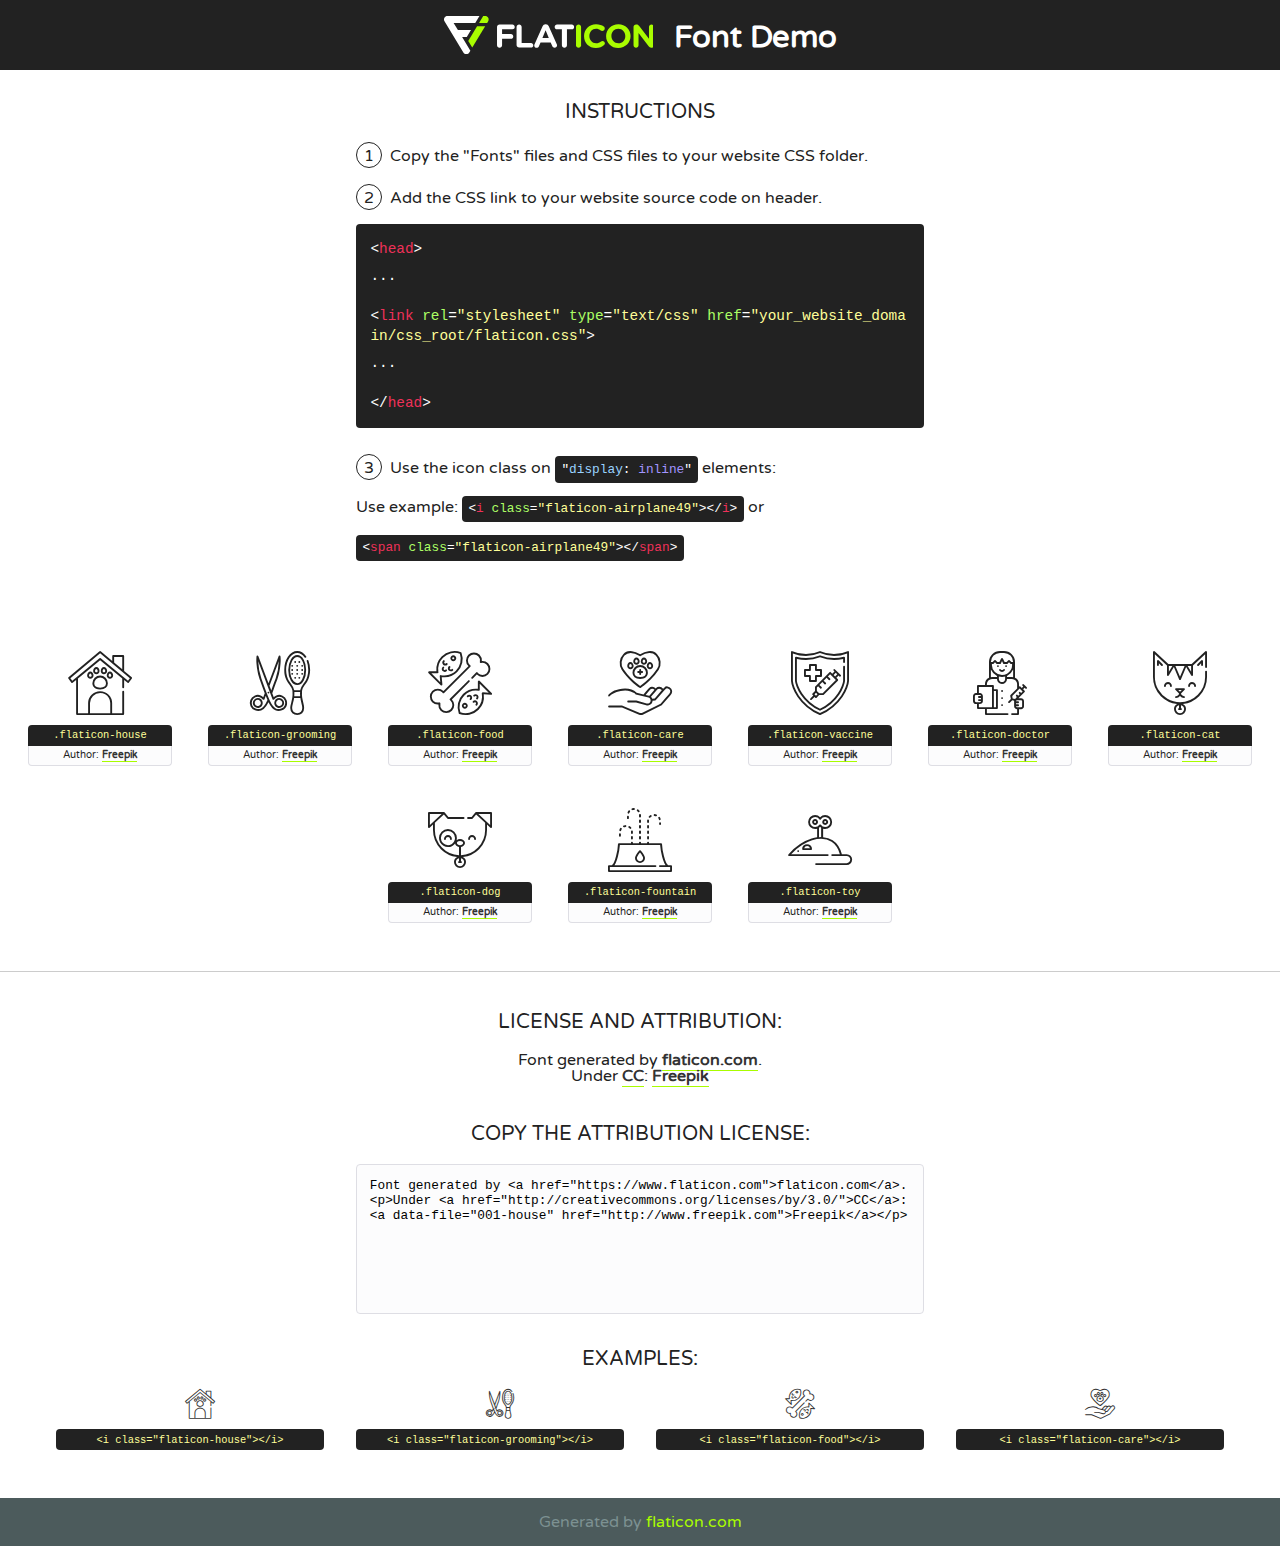
<file: lib/flaticon/font/flaticon.html>
<!DOCTYPE html>
<!--
  Flaticon icon font: Flaticon
  Creation date: 06/11/2020 05:08
-->
<html>
<!DOCTYPE html>
<html>

<head>
    <title>Flaticon WebFont</title>
    <link href="http://fonts.googleapis.com/css?family=Varela+Round" rel="stylesheet" type="text/css" />
    <link rel="stylesheet" type="text/css" href="flaticon.css">
    <meta charset="UTF-8">
    <style>
    html, body, div, span, applet, object, iframe,
    h1, h2, h3, h4, h5, h6, p, blockquote, pre,
    a, abbr, acronym, address, big, cite, code,
    del, dfn, em, img, ins, kbd, q, s, samp,
    small, strike, strong, sub, sup, tt, var,
    b, u, i, center,
    dl, dt, dd, ol, ul, li,
    fieldset, form, label, legend,
    table, caption, tbody, tfoot, thead, tr, th, td,
    article, aside, canvas, details, embed, 
    figure, figcaption, footer, header, hgroup, 
    menu, nav, output, ruby, section, summary,
    time, mark, audio, video {
        margin: 0;
        padding: 0;
        border: 0;
        font-size: 100%;
        font: inherit;
        vertical-align: baseline;
    }
    /* HTML5 display-role reset for older browsers */
    article, aside, details, figcaption, figure, 
    footer, header, hgroup, menu, nav, section {
        display: block;
    }
    body {
        line-height: 1;
    }
    ol, ul {
        list-style: none;
    }
    blockquote, q {
        quotes: none;
    }
    blockquote:before, blockquote:after,
    q:before, q:after {
        content: '';
        content: none;
    }
    table {
        border-collapse: collapse;
        border-spacing: 0;
    }
    body {
        font-family: 'Varela Round', Helvetica, Arial, sans-serif;
        font-size: 16px;
        color: #222;
    }
    a {
        color: #333;
        border-bottom: 1px solid #a9fd00;
        font-weight: bold;
        text-decoration: none;
    }
    * {
        -moz-box-sizing: border-box;
        -webkit-box-sizing: border-box;
        box-sizing: border-box;
        margin: 0;
        padding: 0;
    }
    [class^="flaticon-"]:before, [class*=" flaticon-"]:before, [class^="flaticon-"]:after, [class*=" flaticon-"]:after {
        font-family: Flaticon;
        font-size: 30px;
        font-style: normal;
        margin-left: 20px;
        color: #333;
    }
    .wrapper {
        max-width: 600px;
        margin: auto;
        padding: 0 1em;
    }
    .title {
        font-size: 1.25em;
        text-align: center;
        margin-bottom: 1em;
        text-transform: uppercase;
    }
    header {
        text-align: center;
        background-color: #222;
        color: #fff;
        padding: 1em;
    }
    header .logo {
        width: 210px;
        height: 38px;
        display: inline-block;
        vertical-align: middle;
        margin-right: 1em;
        border: none;
    }
    header strong {
        font-size: 1.95em;
        font-weight: bold;
        vertical-align: middle;
        margin-top: 5px;
        display: inline-block;
    }
    .demo {
        margin: 2em auto;
        line-height: 1.25em;
    }
    .demo ul li {
        margin-bottom: 1em;
    }
    .demo ul li .num {
        color: #222;
        border-radius: 20px;
        display: inline-block;
        width: 26px;
        padding: 3px;
        height: 26px;
        text-align: center;
        margin-right: 0.5em;
        border: 1px solid #222;
    }
    .demo ul li code {
        background-color: #222;
        border-radius: 4px;
        padding: 0.25em 0.5em;
        display: inline-block;
        color: #fff;
        font-family: Consolas,Monaco,Lucida Console,Liberation Mono,DejaVu Sans Mono,Bitstream Vera Sans Mono,Courier New, monospace;
        font-weight: lighter;
        margin-top: 1em;
        font-size: 0.8em;
        word-break: break-all;
    }
    .demo ul li code.big {
        padding: 1em;
        font-size: 0.9em;
    }
    .demo ul li code .red {
        color: #EF3159;
    }
    .demo ul li code .green {
        color: #ACFF65;
    }
    .demo ul li code .yellow {
        color: #FFFF99;
    }
    .demo ul li code .blue {
        color: #99D3FF;
    }
    .demo ul li code .purple {
        color: #A295FF;
    }
    .demo ul li code .dots {
        margin-top: 0.5em;
        display: block;
    }
    #glyphs {
        border-bottom: 1px solid #ccc;
        padding: 2em 0;
        text-align: center;
    }
    .glyph {
        display: inline-block;
        width: 9em;
        margin: 1em;
        text-align: center;
        vertical-align: top;
        background: #FFF;
    }
    .glyph .glyph-icon {
        padding: 10px;
        display: block;
        font-family:"Flaticon";
        font-size: 64px;
        line-height: 1;
    }
    .glyph .glyph-icon:before {
        font-size: 64px;
        color: #222;
        margin-left: 0;
    }
    .class-name {
        font-size: 0.65em;
        background-color: #222;
        color: #fff;
        border-radius: 4px 4px 0 0;
        padding: 0.5em;
        color: #FFFF99;
        font-family: Consolas,Monaco,Lucida Console,Liberation Mono,DejaVu Sans Mono,Bitstream Vera Sans Mono,Courier New, monospace;
    }
    .author-name {
        font-size: 0.6em;
        background-color: #fcfcfd;
        border: 1px solid #DEDEE4;
        border-top: 0;
        border-radius: 0 0 4px 4px;
        padding: 0.5em;
    }
    .class-name:last-child {
        font-size: 10px;
        color:#888;
    }
    .class-name:last-child a {
        font-size: 10px;
        color:#555;
    }
    .class-name:last-child a:hover {
        color:#a9fd00;
    }
    .glyph > input {
        display: block;
        width: 100px;
        margin: 5px auto;
        text-align: center;
        font-size: 12px;
        cursor: text;
    }
    .glyph > input.icon-input {
        font-family:"Flaticon";
        font-size: 16px;
        margin-bottom: 10px;
    }
    .attribution .title {
        margin-top: 2em;
    }
    .attribution textarea {
        background-color: #fcfcfd;
        padding: 1em;
        border: none;
        box-shadow: none;
        border: 1px solid #DEDEE4;
        border-radius: 4px;
        resize: none;
        width: 100%;
        height: 150px;
        font-size: 0.8em;
        font-family: Consolas,Monaco,Lucida Console,Liberation Mono,DejaVu Sans Mono,Bitstream Vera Sans Mono,Courier New, monospace;
        -webkit-appearance: none;
    }
    .iconsuse {
        margin: 2em auto;
        text-align: center;
        max-width: 1200px;
    }
    .iconsuse:after {
        content: '';
        display: table;
        clear: both;
    }
    .iconsuse .image {
        float: left;
        width: 25%;
        padding: 0 1em;
    }
    .iconsuse .image p {
        margin-bottom: 1em;
    }
    .iconsuse .image span {
        display: block;
        font-size: 0.65em;
        background-color: #222;
        color: #fff;
        border-radius: 4px;
        padding: 0.5em;
        color: #FFFF99;
        margin-top: 1em;
        font-family: Consolas,Monaco,Lucida Console,Liberation Mono,DejaVu Sans Mono,Bitstream Vera Sans Mono,Courier New, monospace;
    }
    #footer {
        text-align: center;
        background-color: #4C5B5C;
        color: #7c9192;
        padding: 1em;
    }
    #footer a {
        border: none;
        color: #a9fd00;
        font-weight: normal;
    }
    @media (max-width: 960px) {
        .iconsuse .image {
            width: 50%;
        }
    }
    @media (max-width: 560px) {
        .iconsuse .image {
            width: 100%;
        }
    }
    </style>
</head>

<body class="characters-off">

    <header>
        <a href="https://www.flaticon.com" target="_blank" class="logo">
            <svg version="1.1" xmlns="http://www.w3.org/2000/svg" xmlns:xlink="http://www.w3.org/1999/xlink" xmlns:a="http://ns.adobe.com/AdobeSVGViewerExtensions/3.0/" viewBox="0 0 560.875 102.036" enable-background="new 0 0 560.875 102.036" xml:space="preserve">
                <defs>
                </defs>
                <g>
                    <g class="letters">
                        <path fill="#ffffff" d="M141.596,29.675c0-3.777,2.985-6.767,6.764-6.767h34.438c3.426,0,6.15,2.728,6.15,6.15
                        c0,3.43-2.724,6.149-6.15,6.149h-27.674v13.091h23.719c3.429,0,6.151,2.724,6.151,6.15c0,3.43-2.723,6.149-6.151,6.149h-23.719
                        v17.574c0,3.773-2.986,6.761-6.764,6.761c-3.779,0-6.764-2.989-6.764-6.761V29.675z"></path>
                        <path fill="#ffffff" d="M193.844,29.149c0-3.781,2.985-6.767,6.764-6.767c3.776,0,6.763,2.985,6.763,6.767v42.957h25.039
                        c3.426,0,6.149,2.726,6.149,6.153c0,3.425-2.723,6.15-6.149,6.15h-31.802c-3.779,0-6.764-2.986-6.764-6.768V29.149z"></path>
                        <path fill="#ffffff" d="M241.891,75.71l21.438-48.407c1.492-3.341,4.215-5.357,7.906-5.357h0.792
                        c3.686,0,6.323,2.017,7.815,5.357l21.439,48.407c0.436,0.967,0.701,1.845,0.701,2.723c0,3.602-2.809,6.501-6.414,6.501
                        c-3.161,0-5.269-1.845-6.499-4.655l-4.132-9.661h-27.059l-4.301,10.102c-1.144,2.631-3.426,4.214-6.237,4.214
                        c-3.517,0-6.24-2.81-6.24-6.325C241.1,77.64,241.451,76.677,241.891,75.71z M279.932,58.666l-8.521-20.297l-8.526,20.297H279.932
                        z"></path>
                        <path fill="#ffffff" d="M314.864,35.387H301.86c-3.429,0-6.239-2.813-6.239-6.238c0-3.429,2.811-6.24,6.239-6.24h39.533
                        c3.426,0,6.237,2.811,6.237,6.24c0,3.425-2.811,6.238-6.237,6.238h-13.001v42.785c0,3.773-2.99,6.761-6.764,6.761
                        c-3.779,0-6.764-2.989-6.764-6.761V35.387z"></path>
                        <path fill="#A9FD00" d="M352.615,29.149c0-3.781,2.985-6.767,6.767-6.767c3.774,0,6.761,2.985,6.761,6.767v49.024
                        c0,3.773-2.987,6.761-6.761,6.761c-3.781,0-6.767-2.989-6.767-6.761V29.149z"></path>
                        <path fill="#A9FD00" d="M374.132,53.836v-0.179c0-17.481,13.178-31.801,32.065-31.801c9.22,0,15.459,2.458,20.557,6.238
                        c1.402,1.054,2.637,2.985,2.637,5.357c0,3.692-2.985,6.59-6.681,6.59c-1.845,0-3.071-0.702-4.044-1.319
                        c-3.776-2.813-7.729-4.393-12.562-4.393c-10.364,0-17.831,8.611-17.831,19.154v0.173c0,10.542,7.291,19.329,17.831,19.329
                        c5.715,0,9.492-1.756,13.359-4.834c1.049-0.874,2.458-1.491,4.039-1.491c3.429,0,6.325,2.813,6.325,6.236
                        c0,2.106-1.056,3.78-2.282,4.834c-5.539,4.834-12.036,7.733-21.878,7.733C387.572,85.464,374.132,71.493,374.132,53.836z"></path>
                        <path fill="#A9FD00" d="M433.009,53.836v-0.179c0-17.481,13.79-31.801,32.766-31.801c18.981,0,32.592,14.143,32.592,31.628v0.173
                        c0,17.483-13.785,31.807-32.769,31.807C446.625,85.464,433.009,71.32,433.009,53.836z M484.224,53.836v-0.179
                        c0-10.539-7.725-19.326-18.626-19.326c-10.893,0-18.449,8.611-18.449,19.154v0.173c0,10.542,7.73,19.329,18.626,19.329
                        C476.676,72.986,484.224,64.378,484.224,53.836z"></path>
                        <path fill="#A9FD00" d="M506.233,29.321c0-3.774,2.99-6.763,6.767-6.763h1.401c3.252,0,5.183,1.583,7.029,3.953l26.093,34.265
                        V29.059c0-3.692,2.99-6.677,6.681-6.677c3.683,0,6.671,2.985,6.671,6.677v48.934c0,3.78-2.987,6.765-6.764,6.765h-0.436
                        c-3.257,0-5.188-1.581-7.034-3.953l-27.056-35.492v32.944c0,3.687-2.985,6.676-6.678,6.676c-3.683,0-6.673-2.989-6.673-6.676
                        V29.321z"></path>
                    </g>
                    <g class="insignia">
                        <path fill="#ffffff" d="M48.372,56.137h12.517l11.156-18.537H37.186L25.688,18.539h57.825L94.668,0H9.271
                        C5.925,0,2.842,1.801,1.198,4.716c-1.644,2.907-1.593,6.482,0.134,9.343l50.38,83.501c1.678,2.781,4.689,4.476,7.938,4.476
                        c3.246,0,6.257-1.695,7.935-4.476l2.898-4.804L48.372,56.137z"></path>
                        <g class="i">
                            <path fill="#A9FD00" d="M93.575,18.539h0.031v0.004l21.652,0.004l2.705-4.488c1.727-2.861,1.778-6.436,0.133-9.343
                            C116.454,1.801,113.371,0,110.026,0h-5.294L93.575,18.539z"></path>
                            <polygon fill="#A9FD00" points="88.291,27.356 64.725,66.486 75.519,84.404 109.942,27.356"></polygon>
                        </g>
                    </g>
                </g>
            </svg>
        </a>
        <strong>Font Demo</strong>
    </header>


    <section class="demo wrapper">

        <p class="title">Instructions</p>

        <ul>
            <li>
                <span class="num">1</span>Copy the "Fonts" files and CSS files to your website CSS folder.
            </li>
            <li>
                <span class="num">2</span>Add the CSS link to your website source code on header.
                <code class="big">
                    &lt;<span class="red">head</span>&gt;
                    <br/><span class="dots">...</span>
                    <br/>&lt;<span class="red">link</span> <span class="green">rel</span>=<span class="yellow">"stylesheet"</span> <span class="green">type</span>=<span class="yellow">"text/css"</span> <span class="green">href</span>=<span class="yellow">"your_website_domain/css_root/flaticon.css"</span>&gt;
                    <br/><span class="dots">...</span>
                    <br/>&lt;/<span class="red">head</span>&gt;
                </code>
            </li>

            <li>
                <p>
                    <span class="num">3</span>Use the icon class on <code>"<span class="blue">display</span>:<span class="purple"> inline</span>"</code> elements:
                    <br />
                    Use example: <code>&lt;<span class="red">i</span> <span class="green">class</span>=<span class="yellow">&quot;flaticon-airplane49&quot;</span>&gt;&lt;/<span class="red">i</span>&gt;</code> or <code>&lt;<span class="red">span</span> <span class="green">class</span>=<span class="yellow">&quot;flaticon-airplane49&quot;</span>&gt;&lt;/<span class="red">span</span>&gt;</code>
            </li>
        </ul>

    </section>




   <section id="glyphs">          
    
      
        <div class="glyph"><div class="glyph-icon flaticon-house"></div>
            <div class="class-name">.flaticon-house</div>
            <div class="author-name">Author: <a data-file="001-house" href="http://www.freepik.com">Freepik</a> </div> 
        </div>        
        
        <div class="glyph"><div class="glyph-icon flaticon-grooming"></div>
            <div class="class-name">.flaticon-grooming</div>
            <div class="author-name">Author: <a data-file="002-grooming" href="http://www.freepik.com">Freepik</a> </div> 
        </div>        
        
        <div class="glyph"><div class="glyph-icon flaticon-food"></div>
            <div class="class-name">.flaticon-food</div>
            <div class="author-name">Author: <a data-file="003-food" href="http://www.freepik.com">Freepik</a> </div> 
        </div>        
        
        <div class="glyph"><div class="glyph-icon flaticon-care"></div>
            <div class="class-name">.flaticon-care</div>
            <div class="author-name">Author: <a data-file="004-care" href="http://www.freepik.com">Freepik</a> </div> 
        </div>        
        
        <div class="glyph"><div class="glyph-icon flaticon-vaccine"></div>
            <div class="class-name">.flaticon-vaccine</div>
            <div class="author-name">Author: <a data-file="005-vaccine" href="http://www.freepik.com">Freepik</a> </div> 
        </div>        
        
        <div class="glyph"><div class="glyph-icon flaticon-doctor"></div>
            <div class="class-name">.flaticon-doctor</div>
            <div class="author-name">Author: <a data-file="006-doctor" href="http://www.freepik.com">Freepik</a> </div> 
        </div>        
        
        <div class="glyph"><div class="glyph-icon flaticon-cat"></div>
            <div class="class-name">.flaticon-cat</div>
            <div class="author-name">Author: <a data-file="007-cat" href="http://www.freepik.com">Freepik</a> </div> 
        </div>        
        
        <div class="glyph"><div class="glyph-icon flaticon-dog"></div>
            <div class="class-name">.flaticon-dog</div>
            <div class="author-name">Author: <a data-file="008-dog" href="http://www.freepik.com">Freepik</a> </div> 
        </div>        
        
        <div class="glyph"><div class="glyph-icon flaticon-fountain"></div>
            <div class="class-name">.flaticon-fountain</div>
            <div class="author-name">Author: <a data-file="009-fountain" href="http://www.freepik.com">Freepik</a> </div> 
        </div>        
        
        <div class="glyph"><div class="glyph-icon flaticon-toy"></div>
            <div class="class-name">.flaticon-toy</div>
            <div class="author-name">Author: <a data-file="010-toy" href="http://www.freepik.com">Freepik</a> </div> 
        </div>        
        

    </section>



    <section class="attribution wrapper"   style="text-align:center;">

      <div class="title">License and attribution:</div><div class="attrDiv">Font generated by <a href="https://www.flaticon.com">flaticon.com</a>. <div><p>Under <a href="http://creativecommons.org/licenses/by/3.0/">CC</a>: <a data-file="001-house" href="http://www.freepik.com">Freepik</a></p>  </div>
      </div>
      <div class="title">Copy the Attribution License:</div>

    <textarea onclick="this.focus();this.select();">Font generated by &lt;a href=&quot;https://www.flaticon.com&quot;&gt;flaticon.com&lt;/a&gt;. <p>Under <a href="http://creativecommons.org/licenses/by/3.0/">CC</a>: <a data-file="001-house" href="http://www.freepik.com">Freepik</a></p>  
     </textarea>

    </section>

    <section class="iconsuse">

          <div class="title">Examples:</div>            
             
            <div class="image">
                <p>
                    <i class="glyph-icon flaticon-house"></i> 
                    <span>&lt;i class=&quot;flaticon-house&quot;&gt;&lt;/i&gt;</span>
                </p>
            </div>
            
            <div class="image">
                <p>
                    <i class="glyph-icon flaticon-grooming"></i> 
                    <span>&lt;i class=&quot;flaticon-grooming&quot;&gt;&lt;/i&gt;</span>
                </p>
            </div>
            
            <div class="image">
                <p>
                    <i class="glyph-icon flaticon-food"></i> 
                    <span>&lt;i class=&quot;flaticon-food&quot;&gt;&lt;/i&gt;</span>
                </p>
            </div>
            
            <div class="image">
                <p>
                    <i class="glyph-icon flaticon-care"></i> 
                    <span>&lt;i class=&quot;flaticon-care&quot;&gt;&lt;/i&gt;</span>
                </p>
            </div>
                       
        </div>
                            
    </section>

<div id="footer">
    <div>Generated by <a href="https://www.flaticon.com">flaticon.com</a>
    </div>
</div>



</body>
</html>
</file>
<file: lib/flaticon/font/flaticon.css>
/*
  	Flaticon icon font: Flaticon
  	Creation date: 06/11/2020 05:08
  	*/

@font-face {
  font-family: "Flaticon";
  src: url("./Flaticon.eot");
  src: url("./Flaticon.eot?#iefix") format("embedded-opentype"),
       url("./Flaticon.woff2") format("woff2"),
       url("./Flaticon.woff") format("woff"),
       url("./Flaticon.ttf") format("truetype"),
       url("./Flaticon.svg#Flaticon") format("svg");
  font-weight: normal;
  font-style: normal;
}

@media screen and (-webkit-min-device-pixel-ratio:0) {
  @font-face {
    font-family: "Flaticon";
    src: url("./Flaticon.svg#Flaticon") format("svg");
  }
}

[class^="flaticon-"]:before, [class*=" flaticon-"]:before,
[class^="flaticon-"]:after, [class*=" flaticon-"]:after {   
  font-family: Flaticon;
        font-size: 20px;
font-style: normal;
margin-left: 20px;
}

.flaticon-house:before { content: "\f100"; }
.flaticon-grooming:before { content: "\f101"; }
.flaticon-food:before { content: "\f102"; }
.flaticon-care:before { content: "\f103"; }
.flaticon-vaccine:before { content: "\f104"; }
.flaticon-doctor:before { content: "\f105"; }
.flaticon-cat:before { content: "\f106"; }
.flaticon-dog:before { content: "\f107"; }
.flaticon-fountain:before { content: "\f108"; }
.flaticon-toy:before { content: "\f109"; }
</file>
<file: css/style.css>
/********** Template CSS **********/
:root {
    --primary: #7AB730;
    --secondary: #FFD33C;
    --light: #F3F3F3;
    --dark: #212121;
}

[class^=flaticon-]:before,
[class*=" flaticon-"]:before,
[class^=flaticon-]:after,
[class*=" flaticon-"]:after {
    font-size: inherit;
    margin-left: 0;
}

.btn {
    font-family: 'Roboto', sans-serif;
    text-transform: uppercase;
    font-weight: 700;
    transition: .5s;
}

.btn-primary {
    color: #FFFFFF;
}

.btn-square {
    width: 36px;
    height: 36px;
}

.btn-sm-square {
    width: 28px;
    height: 28px;
}

.btn-lg-square {
    width: 46px;
    height: 46px;
}

.btn-square,
.btn-sm-square,
.btn-lg-square {
    padding-left: 0;
    padding-right: 0;
    text-align: center;
}

.back-to-top {
    position: fixed;
    display: none;
    right: 30px;
    bottom: 0;
    border-radius: 0;
    z-index: 99;
}

.navbar-light .navbar-nav .nav-link {
    font-family: 'Roboto', sans-serif;
    position: relative;
    margin-left: 30px;
    padding: 30px 0;
    font-size: 18px;
    font-weight: 700;
    text-transform: uppercase;
    color: var(--dark);
    outline: none;
    transition: .5s;
}

.sticky-top.navbar-light .navbar-nav .nav-link {
    padding: 20px 0;
}

.navbar-light .navbar-nav .nav-link:hover,
.navbar-light .navbar-nav .nav-link.active {
    color: var(--primary);
}

@media (min-width: 992px) {
    .navbar-light .navbar-nav .nav-link::before {
        position: absolute;
        content: "";
        width: 0;
        height: 7px;
        top: -4px;
        left: 50%;
        background: var(--primary);
        transition: .5s;
    }

    .navbar-light .navbar-nav .nav-link:hover::before,
    .navbar-light .navbar-nav .nav-link.active::before {
        width: 100%;
        left: 0;
    }

    .navbar-light .navbar-nav .nav-link.nav-contact::before {
        width: 100%;
        height: 1px;
        top: -1px;
        left: 0;
    }
}

@media (max-width: 991.98px) {
    .navbar-light .navbar-nav .nav-link  {
        margin-left: 0;
        padding: 10px 0;
    }
}

.hero-header {
    background: url(../img/logo\ los\ tres\ maguyes.png) top right no-repeat;
    background-size: cover;
}

.btn-play {
    position: relative;
    display: block;
    box-sizing: content-box;
    width: 16px;
    height: 26px;
    border-radius: 100%;
    border: none;
    outline: none !important;
    padding: 18px 20px 20px 28px;
    background: #FFFFFF;
}

.btn-play:before {
    content: "";
    position: absolute;
    z-index: 0;
    left: 50%;
    top: 50%;
    transform: translateX(-50%) translateY(-50%);
    display: block;
    width: 60px;
    height: 60px;
    background: #FFFFFF;
    border-radius: 100%;
    animation: pulse-border 1500ms ease-out infinite;
}

.btn-play:after {
    content: "";
    position: absolute;
    z-index: 1;
    left: 50%;
    top: 50%;
    transform: translateX(-50%) translateY(-50%);
    display: block;
    width: 60px;
    height: 60px;
    background: #FFFFFF;
    border-radius: 100%;
    transition: all 200ms;
}

.btn-play span {
    display: block;
    position: relative;
    z-index: 3;
    width: 0;
    height: 0;
    left: -1px;
    border-left: 16px solid var(--primary);
    border-top: 11px solid transparent;
    border-bottom: 11px solid transparent;
}

@keyframes pulse-border {
    0% {
        transform: translateX(-50%) translateY(-50%) translateZ(0) scale(1);
        opacity: 1;
    }

    100% {
        transform: translateX(-50%) translateY(-50%) translateZ(0) scale(2);
        opacity: 0;
    }
}

#videoModal .modal-dialog {
    position: relative;
    max-width: 800px;
    margin: 60px auto 0 auto;
}

#videoModal .modal-body {
    position: relative;
    padding: 0px;
}

#videoModal .close {
    position: absolute;
    width: 30px;
    height: 30px;
    right: 0px;
    top: -30px;
    z-index: 999;
    font-size: 30px;
    font-weight: normal;
    color: #FFFFFF;
    background: #000000;
    opacity: 1;
}

.service-item a i {
    position: relative;
    padding-left: 20px;
    transition: .3s;
}

.service-item a:hover i {
    padding-left: 50px;
}

.service-item a i::after {
    position: absolute;
    content: "";
    width: 20px;
    height: 2px;
    top: 50%;
    left: 10px;
    margin-top: -1px;
    background: var(--primary);
    transition: .3s;
}

.service-item a:hover i::after {
    width: 50px;
}

.product-item {
    padding: 30px;
}

.product-item .btn-action {
    position: absolute;
    width: 100%;
    bottom: -40px;
    left: 0;
    opacity: 0;
    transition: .5s;
}

.product-item:hover .btn-action {
    bottom: -20px;
    opacity: 1;
}

.product-carousel .owl-nav {
    width: 100%;
    text-align: center;
    display: flex;
    justify-content: center;
}

.product-carousel .owl-nav .owl-prev,
.product-carousel .owl-nav .owl-next{
    position: relative;
    margin: 0 5px;
    width: 55px;
    height: 45px;
    display: flex;
    align-items: center;
    justify-content: center;
    color: #FFFFFF;
    background: var(--primary);
    font-size: 22px;
    transition: .5s;
}

.product-carousel .owl-nav .owl-prev:hover,
.product-carousel .owl-nav .owl-next:hover {
    color: var(--dark);
}

.bg-offer {
    background: url(../img/Diseño\ sin\ título.png) top right no-repeat;
    background-size: cover;
}

.price-carousel::after {
    position: absolute;
    content: "";
    width: 100%;
    height: 50%;
    bottom: 0;
    left: 0;
    background: var(--primary);
    border-radius: 8px 8px 50% 50%;
    z-index: -1;
}

.price-carousel .owl-nav {
    margin-top: 35px;
    width: 100%;
    text-align: center;
    display: flex;
    justify-content: center;
}

.price-carousel .owl-nav .owl-prev,
.price-carousel .owl-nav .owl-next{
    position: relative;
    margin: 0 5px;
    width: 45px;
    height: 45px;
    display: flex;
    align-items: center;
    justify-content: center;
    color: var(--primary);
    background: #FFFFFF;
    font-size: 22px;
    border-radius: 45px;
    transition: .5s;
}

.price-carousel .owl-nav .owl-prev:hover,
.price-carousel .owl-nav .owl-next:hover {
    color: var(--dark);
}

.team-carousel .owl-nav {
    position: absolute;
    width: 50px;
    height: 160px;
    top: calc(50% - 80px);
    right: 0;
    z-index: 1;
}

.team-carousel .owl-nav .owl-prev,
.team-carousel .owl-nav .owl-next {
    position: relative;
    width: 50px;
    height: 50px;
    margin: 15px 0;
    display: flex;
    align-items: center;
    justify-content: center;
    color: #FFFFFF;
    background: var(--primary);
    font-size: 22px;
    transition: .5s;
}

.team-carousel .owl-nav .owl-prev:hover,
.team-carousel .owl-nav .owl-next:hover {
    color: var(--dark);
}

.team-item img {
    transition: .5s;
}

.team-item:hover img {
    transform: scale(1.2);
}

.team-item .team-overlay {
    position: absolute;
    top: 45px;
    right: 45px;
    bottom: 45px;
    left: 45px;
    display: flex;
    align-items: center;
    justify-content: center;
    background: rgba(122, 183, 48, .8);
    transition: .5s;
    opacity: 0;
}

.team-item:hover .team-overlay {
    top: 0;
    right: 0;
    bottom: 0;
    left: 0;
    opacity: 1;
}

.bg-testimonial {
    background: url(../img/fondotestimonial.png) top left no-repeat;
    background-size: cover;
}

.testimonial-carousel .owl-nav {
    position: absolute;
    width: 100%;
    height: 46px;
    top: calc(50% - 23px);
    left: 0;
    display: flex;
    justify-content: space-between;
    z-index: 1;
}

.testimonial-carousel .owl-nav .owl-prev,
.testimonial-carousel .owl-nav .owl-next {
    position: relative;
    width: 46px;
    height: 46px;
    display: flex;
    align-items: center;
    justify-content: center;
    color: #FFFFFF;
    background: var(--primary);
    font-size: 22px;
    transition: .5s;
}

.testimonial-carousel .owl-nav .owl-prev:hover,
.testimonial-carousel .owl-nav .owl-next:hover {
    color: var(--dark);
}

.testimonial-carousel .owl-item img {
    width: 100px;
    height: 100px;
}

@media (min-width: 576px) {
    .blog-item .row {
        height: 300px;
    }
}

.blog-item a i {
    position: relative;
    padding-left: 20px;
    transition: .3s;
}

.blog-item a:hover i {
    padding-left: 50px;
}

.blog-item a i::after {
    position: absolute;
    content: "";
    width: 20px;
    height: 2px;
    top: 50%;
    left: 10px;
    margin-top: -1px;
    background: var(--primary);
    transition: .3s;
}

.blog-item a:hover i::after {
    width: 50px;
}
</file>
